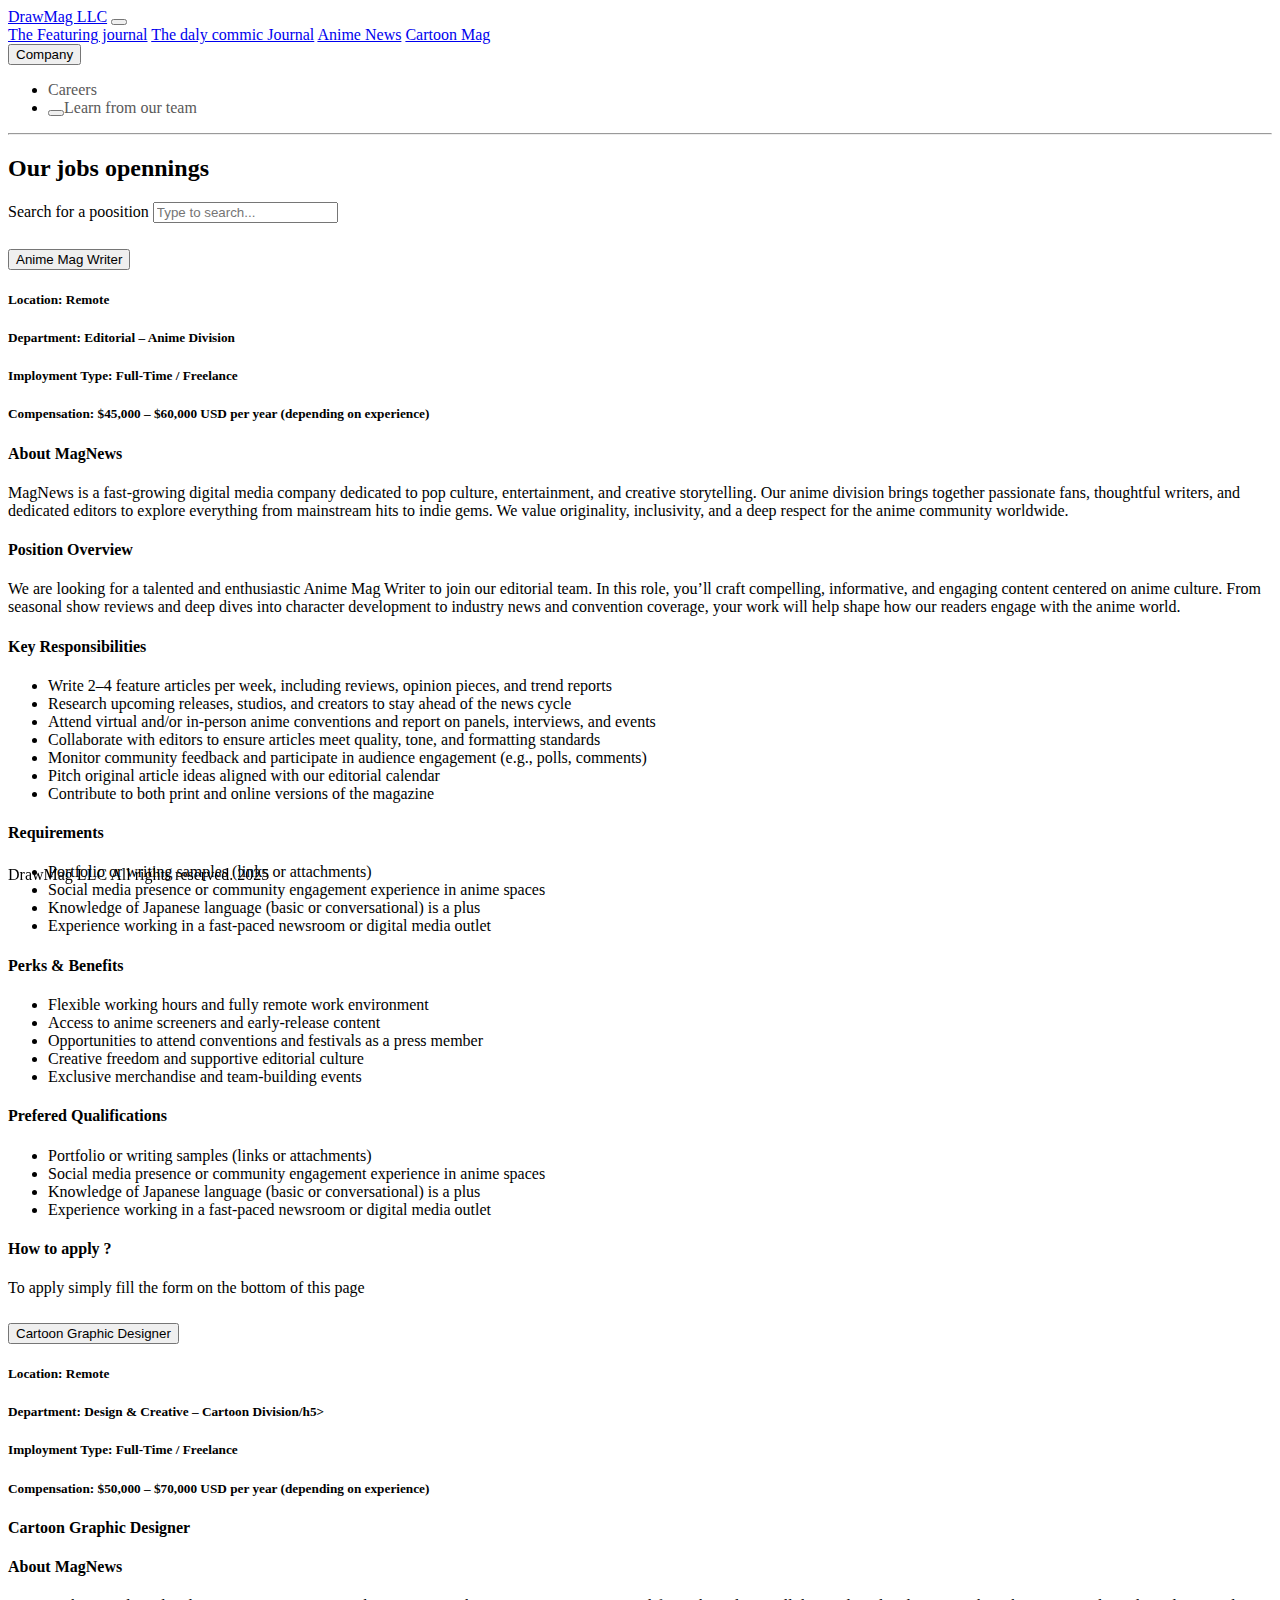
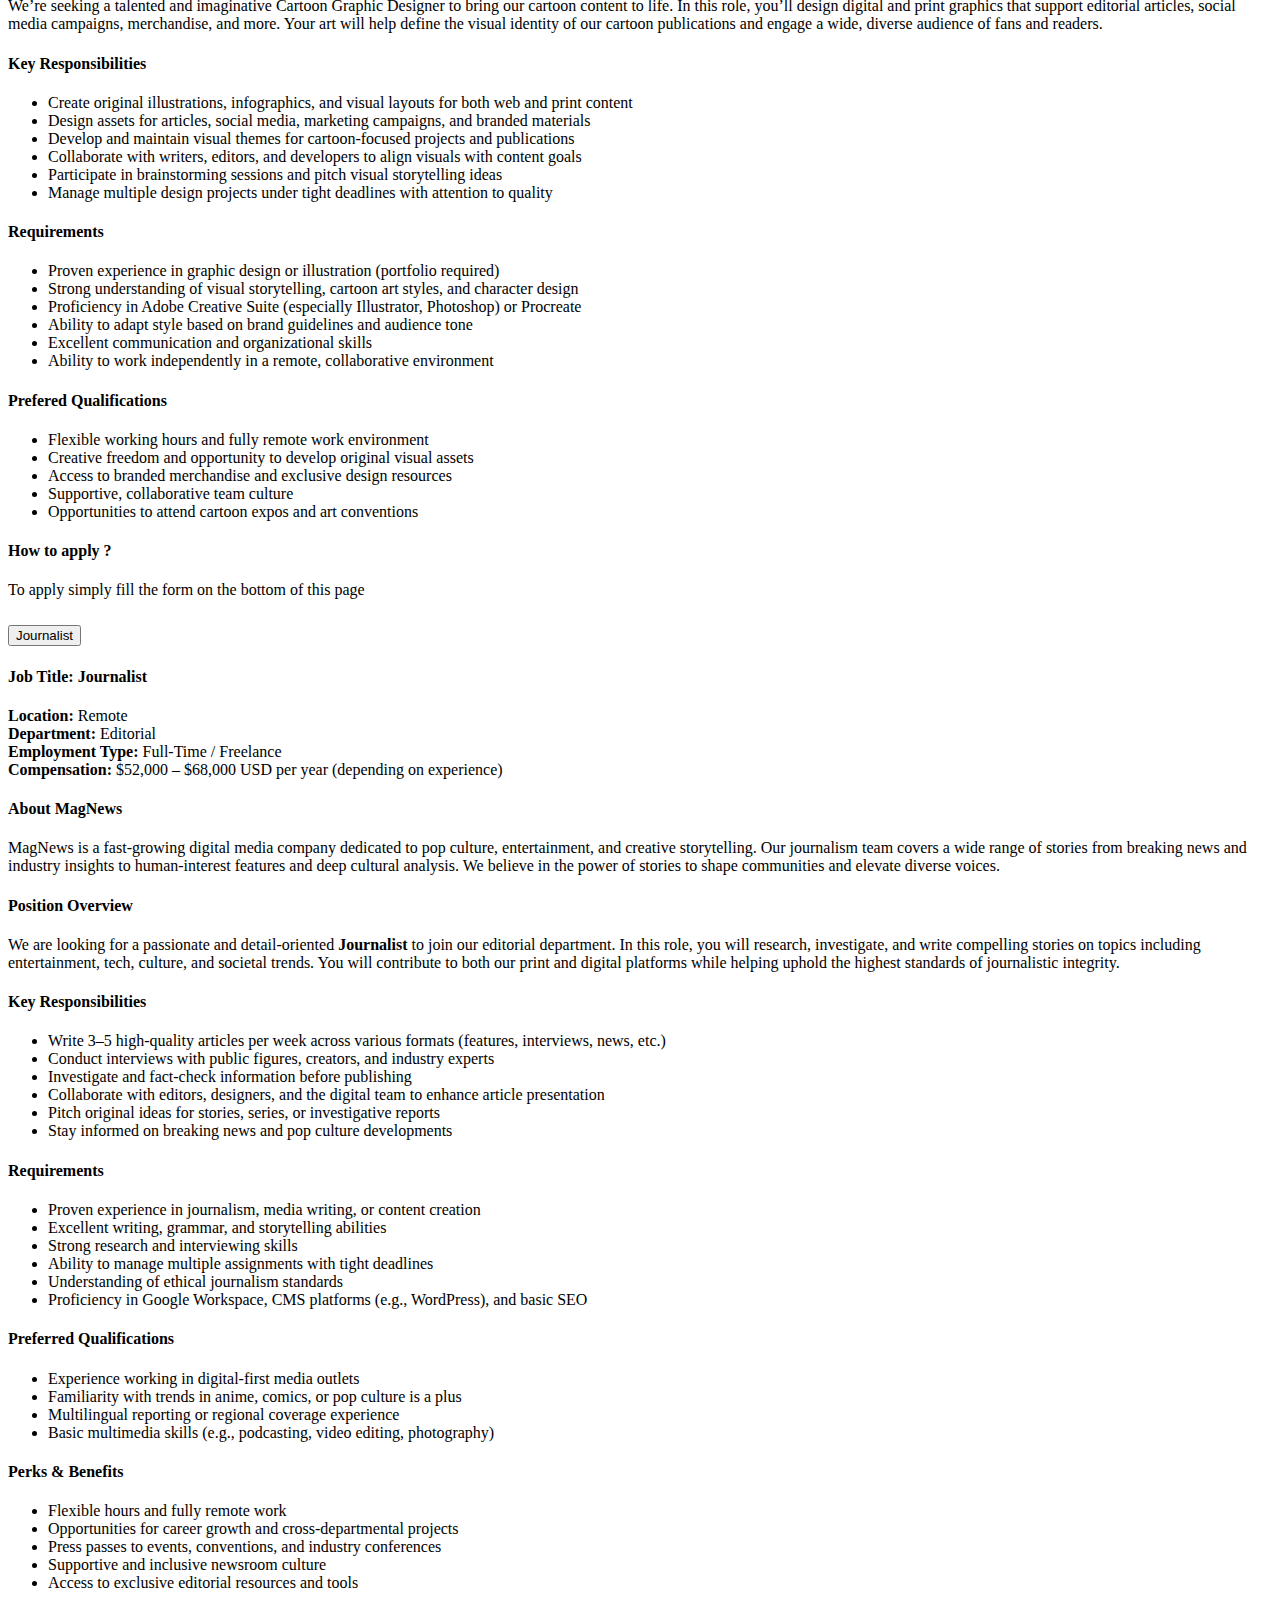
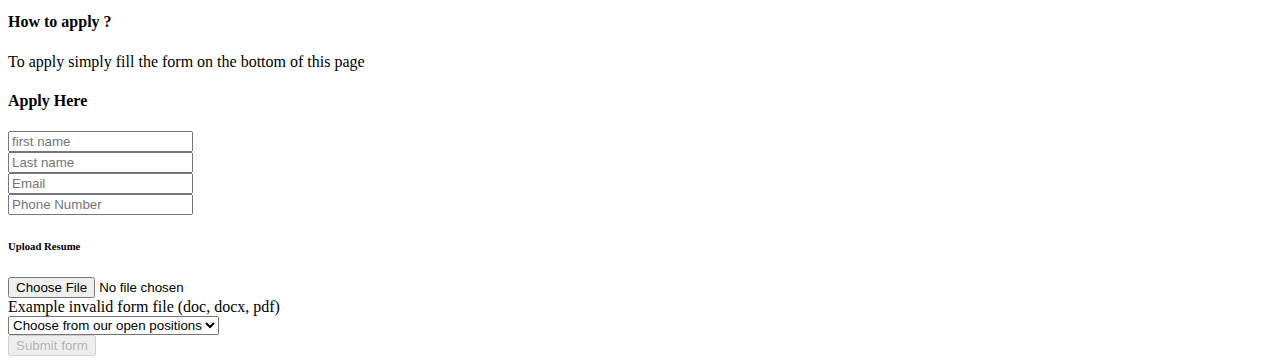
<file: pages/careers.html>
<!doctype html>
<html lang="en">
  <head>
    <meta charset="utf-8">
    <meta name="viewport" content="width=device-width, initial-scale=1">
    <title>DrawMag LLC</title>
    <link href="https://cdn.jsdelivr.net/npm/bootstrap@5.3.7/dist/css/bootstrap.min.css" rel="stylesheet" integrity="sha384-LN+7fdVzj6u52u30Kp6M/trliBMCMKTyK833zpbD+pXdCLuTusPj697FH4R/5mcr" crossorigin="anonymous">
  </head>
  <body>
    <nav class="navbar navbar-expand-lg navbar-light">
        <div class="container-fluid">
          <a class="navbar-brand" href="./index.html">DrawMag LLC</a>
          
          <button class="navbar-toggler" type="button" data-bs-toggle="collapse" 
            data-bs-target="#navbarNavAltMarkup" aria-controls="navbarNavAltMarkup" 
            aria-expanded="false" aria-label="Toggle navigation">
            <span class="navbar-toggler-icon"></span>
          </button>
      
          <div class="collapse navbar-collapse" id="navbarNavAltMarkup">
            <div class="navbar-nav m-5" style="margin: auto;">
              <a class="nav-link" href="./featuringJournal.html" target="_blank">The Featuring journal</a>
              <a class="nav-link" href="./dalycomicjournal.html" target="_blank">The daly commic Journal</a>
              <a class="nav-link" href="./animenews.html" target="_blank">Anime News</a>
              <a class="nav-link" href="#" target="_blank">Cartoon Mag</a>
              
              <div class="dropdown">
                <button class="btn btn-secondary dropdown-toggle" type="button" 
                  id="dropdownMenu2" data-bs-toggle="dropdown" aria-expanded="false">
                  Company
                </button>
                <ul class="dropdown-menu" aria-labelledby="dropdownMenu2">
                  <li><a class="dropdown-item" href="#" style="color: #595959; text-decoration: none;">Careers</a></li>
                  <li><a href="./team.html" style="color: #595959;text-decoration: none;"><button class="dropdown-item" type="button"></button>Learn from our team </a></button>
                  </li>
                </ul>
              </div>
              
            </div>
          </div>
        </div>
      </nav>
      <hr class="w-50">

    <section>
        <div class="container ">
            <h2 class="text-primary text-center">Our jobs opennings</h2>
            <label for="exampleDataList" class="form-label">Search for a poosition</label>
<input class="form-control" list="datalistOptions" id="exampleDataList" placeholder="Type to search...">
<datalist id="datalistOptions">
  <option value="Journalist">
  <option value="Anime mag Writer">
  <option value="Cartoon graphic designer">
</datalist>
        </div>
        <div class="job m-5 bg-primary">
            <div class="accordion accordion-flush" id="accordionFlushExample">
                <div class="accordion-item">
                  <h2 class="accordion-header" id="flush-headingOne" >
                    <button class="accordion-button collapsed" type="button" data-bs-toggle="collapse" data-bs-target="#flush-collapseOne" aria-expanded="false" aria-controls="flush-collapseOne">
                        Anime Mag Writer
                    </button>
                  </h2>
                  <div id="flush-collapseOne" class="accordion-collapse collapse" aria-labelledby="flush-headingOne" data-bs-parent="#accordionFlushExample">
                    <div class="accordion-body">
                        <h5>Location: Remote</h5>
                        <h5>Department: Editorial – Anime Division</h5>
                        <h5>Imployment Type: Full-Time / Freelance</h5>
                        <h5>Compensation: $45,000 – $60,000 USD per year (depending on experience)  </h5>
                        <h4>About MagNews</h4>
                        <p>MagNews is a fast-growing digital media company dedicated to pop culture, entertainment, and creative storytelling. Our anime division brings together passionate fans, thoughtful writers, and dedicated editors to explore everything from mainstream hits to indie gems. We value originality, inclusivity, and a deep respect for the anime community worldwide.</p>
                        <h4>Position Overview</h4>
                        <p>We are looking for a talented and enthusiastic Anime Mag Writer to join our editorial team. In this role, you’ll craft compelling, informative, and engaging content centered on anime culture. From seasonal show reviews and deep dives into character development to industry news and convention coverage, your work will help shape how our readers engage with the anime world.</p>
                         <h4>Key Responsibilities</h4>   
                         <ul>
                            <li>Write 2–4 feature articles per week, including reviews, opinion pieces, and trend reports
                            </li>
                            <li>
                                Research upcoming releases, studios, and creators to stay ahead of the news cycle
                            </li>
                            <li>
                                Attend virtual and/or in-person anime conventions and report on panels, interviews, and events
                            </li>
                            <li>
                                Collaborate with editors to ensure articles meet quality, tone, and formatting standards
                            </li>
                            <li>
                                Monitor community feedback and participate in audience engagement (e.g., polls, comments)
                            </li>
                            <li>Pitch original article ideas aligned with our editorial calendar
                            </li>
                            <li>Contribute to both print and online versions of the magazine
                            </li>
                         </ul>
                        <h4>Requirements</h4>
                        <ul>
                            <li>
                                Portfolio or writing samples (links or attachments)
                            </li>
                            <li>
                                Social media presence or community engagement experience in anime spaces

                            </li>
                            <li>Knowledge of Japanese language (basic or conversational) is a plus
                            </li>
                            <li>
                                Experience working in a fast-paced newsroom or digital media outlet
                            </li>
                        </ul>
                        <h4>Perks & Benefits</h4>
                        <ul>
                            <li>
                                Flexible working hours and fully remote work environment
                            </li>
                            <li>
                                Access to anime screeners and early-release content
                            </li>
                            <li>
                                Opportunities to attend conventions and festivals as a press member
                            </li>
                            <li>
                                Creative freedom and supportive editorial culture
                            </li>
                            <li>
                                Exclusive merchandise and team-building events
                            </li>
                        </ul>
                        <h4>Prefered Qualifications</h4>
                        <ul>
                            <li>
                                Portfolio or writing samples (links or attachments)
                            </li>
                            <li>
                                Social media presence or community engagement experience in anime spaces
                            </li>
                            <li>
                                Knowledge of Japanese language (basic or conversational) is a plus
                            </li>
                            <li>
                                Experience working in a fast-paced newsroom or digital media outlet

                            </li>
                        </ul>
                        <h4>How to apply ?</h4>
                        <p>To apply simply fill the form on the bottom of this page</p>

                    </div>
                </div>
                <div class="accordion-item">
                  <h2 class="accordion-header" id="flush-headingTwo">
                    <button class="accordion-button collapsed" type="button" data-bs-toggle="collapse" data-bs-target="#flush-collapseTwo" aria-expanded="false" aria-controls="flush-collapseTwo">
                        Cartoon Graphic Designer
                    </button>
                  </h2>
                  <div id="flush-collapseTwo" class="accordion-collapse collapse" aria-labelledby="flush-headingTwo" data-bs-parent="#accordionFlushExample">
                    <div class="accordion-body">
                        <h5>Location: Remote</h5>
                        <h5>Department: Design & Creative – Cartoon Division/h5>
                        <h5>Imployment Type: Full-Time / Freelance</h5>
                        <h5>Compensation: $50,000 – $70,000 USD per year (depending on experience)  </h5>
                        <h4> Cartoon Graphic Designer</h4>
                         <h4>About MagNews</h4>
                         <p>We’re seeking a talented and imaginative Cartoon Graphic Designer to bring our cartoon content to life. In this role, you’ll design digital and print graphics that support editorial articles, social media campaigns, merchandise, and more. Your art will help define the visual identity of our cartoon publications and engage a wide, diverse audience of fans and readers.</p>
                         <h4>Key Responsibilities</h4>
                         <ul>
                            <li>
                                Create original illustrations, infographics, and visual layouts for both web and print content
                            </li>
                            <li>
                                Design assets for articles, social media, marketing campaigns, and branded materials
                            </li>
                            <li>
                                Develop and maintain visual themes for cartoon-focused projects and publications
                            </li>
                            <li>
                                Collaborate with writers, editors, and developers to align visuals with content goals
                            </li>
                            <li>
                                Participate in brainstorming sessions and pitch visual storytelling ideas
                            </li>
                            <li>
                                Manage multiple design projects under tight deadlines with attention to quality
                            </li>
                         </ul>
                         <h4>Requirements</h4>
                         <ul>
                            <li>
                                Proven experience in graphic design or illustration (portfolio required)
                            </li>
                            <li>Strong understanding of visual storytelling, cartoon art styles, and character design
                            </li>
                            <li>Proficiency in Adobe Creative Suite (especially Illustrator, Photoshop) or Procreate</li>
                            <li>Ability to adapt style based on brand guidelines and audience tone
                            </li>
                            <li>
                                Excellent communication and organizational skills
                            </li>
                            <li>
                                Ability to work independently in a remote, collaborative environment
                            </li>
                        </ul>
                            <h4>Prefered Qualifications</h4>
                            <ul>
                                <li>
                                    Flexible working hours and fully remote work environment
                                </li>
                                <li>Creative freedom and opportunity to develop original visual assets</li>
                                <li>Access to branded merchandise and exclusive design resources</li>
                                <li>Supportive, collaborative team culture</li>
                                <li>Opportunities to attend cartoon expos and art conventions</li>
                            </ul>
                            <h4>How to apply ?</h4>
                        <p>To apply simply fill the form on the bottom of this page</p>

                        </div>
                </div>
                <div class="accordion-item">
                  <h2 class="accordion-header" id="flush-headingThree">
                    <button class="accordion-button collapsed" type="button" data-bs-toggle="collapse" data-bs-target="#flush-collapseThree" aria-expanded="false" aria-controls="flush-collapseThree">
                      Journalist
                    </button>
                  </h2>
                  <div id="flush-collapseThree" class="accordion-collapse collapse" aria-labelledby="flush-headingThree" data-bs-parent="#accordionFlushExample">
                    <div class="accordion-body">
                        <h4>Job Title: Journalist</h4>
                        <p><strong>Location:</strong> Remote  
                        <br><strong>Department:</strong> Editorial  
                        <br><strong>Employment Type:</strong> Full-Time / Freelance  
                        <br><strong>Compensation:</strong> $52,000 – $68,000 USD per year (depending on experience)</p>
                        
                        <h4>About MagNews</h4>
                        <p>MagNews is a fast-growing digital media company dedicated to pop culture, entertainment, and creative storytelling. Our journalism team covers a wide range of stories from breaking news and industry insights to human-interest features and deep cultural analysis. We believe in the power of stories to shape communities and elevate diverse voices.</p>
                        
                        <h4>Position Overview</h4>
                        <p>We are looking for a passionate and detail-oriented <strong>Journalist</strong> to join our editorial department. In this role, you will research, investigate, and write compelling stories on topics including entertainment, tech, culture, and societal trends. You will contribute to both our print and digital platforms while helping uphold the highest standards of journalistic integrity.</p>
                        
                        <h4>Key Responsibilities</h4>
                        <ul>
                          <li>Write 3–5 high-quality articles per week across various formats (features, interviews, news, etc.)</li>
                          <li>Conduct interviews with public figures, creators, and industry experts</li>
                          <li>Investigate and fact-check information before publishing</li>
                          <li>Collaborate with editors, designers, and the digital team to enhance article presentation</li>
                          <li>Pitch original ideas for stories, series, or investigative reports</li>
                          <li>Stay informed on breaking news and pop culture developments</li>
                        </ul>
                        
                        <h4>Requirements</h4>
                        <ul>
                          <li>Proven experience in journalism, media writing, or content creation</li>
                          <li>Excellent writing, grammar, and storytelling abilities</li>
                          <li>Strong research and interviewing skills</li>
                          <li>Ability to manage multiple assignments with tight deadlines</li>
                          <li>Understanding of ethical journalism standards</li>
                          <li>Proficiency in Google Workspace, CMS platforms (e.g., WordPress), and basic SEO</li>
                        </ul>
                        
                        <h4>Preferred Qualifications</h4>
                        <ul>
                          <li>Experience working in digital-first media outlets</li>
                          <li>Familiarity with trends in anime, comics, or pop culture is a plus</li>
                          <li>Multilingual reporting or regional coverage experience</li>
                          <li>Basic multimedia skills (e.g., podcasting, video editing, photography)</li>
                        </ul>
                        
                        <h4>Perks & Benefits</h4>
                        <ul>
                          <li>Flexible hours and fully remote work</li>
                          <li>Opportunities for career growth and cross-departmental projects</li>
                          <li>Press passes to events, conventions, and industry conferences</li>
                          <li>Supportive and inclusive newsroom culture</li>
                          <li>Access to exclusive editorial resources and tools</li>
                        </ul>
                        
                        <h4>How to apply ?</h4>
                        <p>To apply simply fill the form on the bottom of this page</p>
                
                </div>
                </div>
              </div>
        
        </div>
    </section>
   
    <div class="container d-flex justify-content-center">
        <form class="was-validated">      
          <h4 class="text-center">Apply Here</h4>

           <div class="row row-cols-sm-1">
            <div class="col-6">
                <input type="text" placeholder="first name">
            </div>                
            <div class="col-6">
                <input type="text" placeholder="Last name"> 
            </div>                
            <div class="col-6">
                <input type="eamil" placeholder="Email"> 
            </div>                
            <div class="col-6">
                <input type="phone" placeholder="Phone Number"> 
            </div>                
                
        </div>
        <div class="mb-3">
            <h6>Upload Resume</h6>
            <input type="file" class="form-control" aria-label="Upload Resume" required>
            <div class="invalid-feedback">Example invalid form file (doc, docx, pdf)</div>
          </div>
        <div class="mb-3">
          <select class="form-select" required aria-label="select example">
            <option value="">Choose from our open positions</option>
            <option value="1">Anime Mag Writer</option>
            <option value="2">Cartoon graphic designer</option>
            <option value="3">Journalist</option>
          </select>
          <div class="d-flex justify-content-center">
            <button class="btn btn-primary" type="submit" disabled>Submit form</button>
          </div>
        </div>
    </div>
        
  
    
    <footer class="bg-black text-white text-center p-3 mt-5" style="bottom: 0px;">
      <p>DrawMag LLC All rights reserved. 2025</p>
    </footer>
  </body>
    <style>
     
    footer {
          position: fixed; bottom: 0;
          width: 100%;
          font-size:16px;
      }
    </style>


  <script src="https://cdn.jsdelivr.net/npm/bootstrap@5.3.7/dist/js/bootstrap.bundle.min.js" integrity="sha384-ndDqU0Gzau9qJ1lfW4pNLlhNTkCfHzAVBReH9diLvGRem5+R9g2FzA8ZGN954O5Q" crossorigin="anonymous"></script>
</html>
</file>
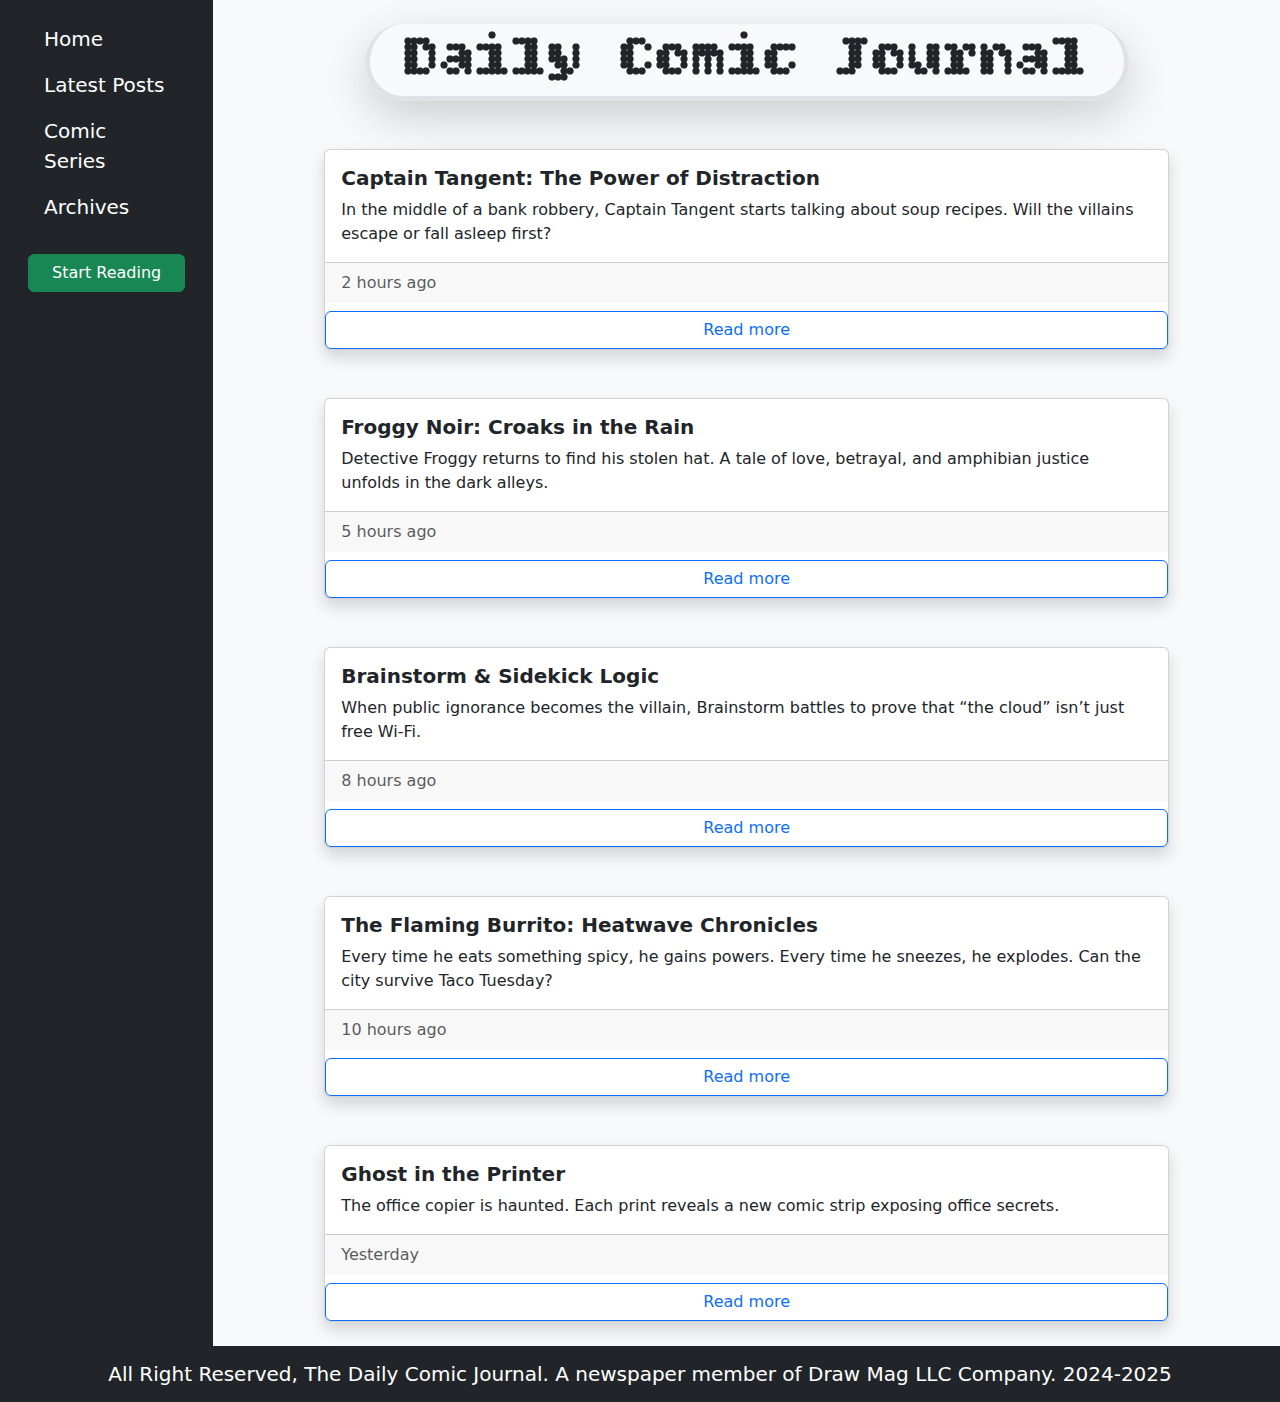
<file: pages/dalycomicjournal.html>
<!doctype html>
<html lang="en">
<head>
  <meta charset="utf-8">
  <meta name="viewport" content="width=device-width, initial-scale=1">
  <title>Daily Comic Journal</title>
  <link href="https://cdn.jsdelivr.net/npm/bootstrap@5.3.2/dist/css/bootstrap.min.css" rel="stylesheet">
</head>
<body class="d-flex flex-column min-vh-100 bg-light">
  <nav class="navbar navbar-dark bg-dark d-md-none">
    <div class="container-fluid">
      <button class="navbar-toggler" type="button" data-bs-toggle="collapse" data-bs-target="#sidebarMenu">
        <span class="navbar-toggler-icon"></span>
      </button>
    </div>
  </nav>
  <main class="flex-fill">
    <div class="container-fluid">
      <div class="row">
        <nav id="sidebarMenu" class="col-md-3 col-lg-2 d-md-block bg-dark sidebar collapse show">
          <div class="position-sticky pt-3">
            <ul class="nav flex-column text-white px-3">
              <li class="nav-item">
                <a class="nav-link active text-white" href="#">Home</a>
              </li>
              <li class="nav-item">
                <a class="nav-link text-white" href="#">Latest Posts</a>
              </li>
              <li class="nav-item">
                <a class="nav-link text-white" href="#">Comic Series</a>
              </li>
              <li class="nav-item">
                <a class="nav-link text-white" href="#">Archives</a>
              </li>
              <li class="nav-item mt-4">
                <button type="button" class="btn btn-success w-100">Start Reading</button>
              </li>
            </ul>
          </div>
        </nav>
        <div class="col-md-9 ms-sm-auto col-lg-10 px-md-4 pt-4 text-center">
          <h1 class="border border-5 border-top-0 rounded-pill w-75 mx-auto shadow-lg mb-4">Daily Comic Journal</h1>
          <div class="row justify-content-center">
            <div class="col-12 col-lg-10 my-4">
              <div class="card shadow text-start">
                <div class="card-body">
                  <h5 class="card-title">Captain Tangent: The Power of Distraction</h5>
                  <p class="card-text">In the middle of a bank robbery, Captain Tangent starts talking about soup recipes. Will the villains escape or fall asleep first?</p>
                </div>
                <div class="card-footer text-muted">2 hours ago</div>
                <button class="btn btn-outline-primary w-100 mt-2">Read more</button>
              </div>
            </div>
            <div class="col-12 col-lg-10 my-4">
              <div class="card shadow text-start">
                <div class="card-body">
                  <h5 class="card-title">Froggy Noir: Croaks in the Rain</h5>
                  <p class="card-text">Detective Froggy returns to find his stolen hat. A tale of love, betrayal, and amphibian justice unfolds in the dark alleys.</p>
                </div>
                <div class="card-footer text-muted">5 hours ago</div>
                <button class="btn btn-outline-primary w-100 mt-2">Read more</button>
              </div>
            </div>
            <div class="col-12 col-lg-10 my-4">
              <div class="card shadow text-start">
                <div class="card-body">
                  <h5 class="card-title">Brainstorm & Sidekick Logic</h5>
                  <p class="card-text">When public ignorance becomes the villain, Brainstorm battles to prove that “the cloud” isn’t just free Wi‑Fi.</p>
                </div>
                <div class="card-footer text-muted">8 hours ago</div>
                <button class="btn btn-outline-primary w-100 mt-2">Read more</button>
              </div>
            </div>
            <div class="col-12 col-lg-10 my-4">
              <div class="card shadow text-start">
                <div class="card-body">
                  <h5 class="card-title">The Flaming Burrito: Heatwave Chronicles</h5>
                  <p class="card-text">Every time he eats something spicy, he gains powers. Every time he sneezes, he explodes. Can the city survive Taco Tuesday?</p>
                </div>
                <div class="card-footer text-muted">10 hours ago</div>
                <button class="btn btn-outline-primary w-100 mt-2">Read more</button>
              </div>
            </div>
            <div class="col-12 col-lg-10 my-4">
              <div class="card shadow text-start">
                <div class="card-body">
                  <h5 class="card-title">Ghost in the Printer</h5>
                  <p class="card-text">The office copier is haunted. Each print reveals a new comic strip exposing office secrets.</p>
                </div>
                <div class="card-footer text-muted">Yesterday</div>
                <button class="btn btn-outline-primary w-100 mt-2">Read more</button>
              </div>
            </div>
          </div>
        </div>
      </div>
    </div>
  </main>
  <footer class="mt-auto bg-dark text-white py-3">
    <div class="container text-center">
      <h5 class="mb-0">All Right Reserved, The Daily Comic Journal. A newspaper member of Draw Mag LLC Company. 2024-2025</h5>
    </div>
  </footer>
  <script src="https://cdn.jsdelivr.net/npm/bootstrap@5.3.2/dist/js/bootstrap.bundle.min.js"></script>
</body>
<style>
    @import url('https://fonts.googleapis.com/css2?family=Bitcount:wght@100..900&display=swap');
    h1 { font-family: "Bitcount", sans-serif; font-size: 60px; }
    li { font-size: 20px; }
    button { font-size: 20px; }
    .sidebar { min-height: 100vh; }
    .card-title { font-weight: bold; }
  </style>
</html>
</file>
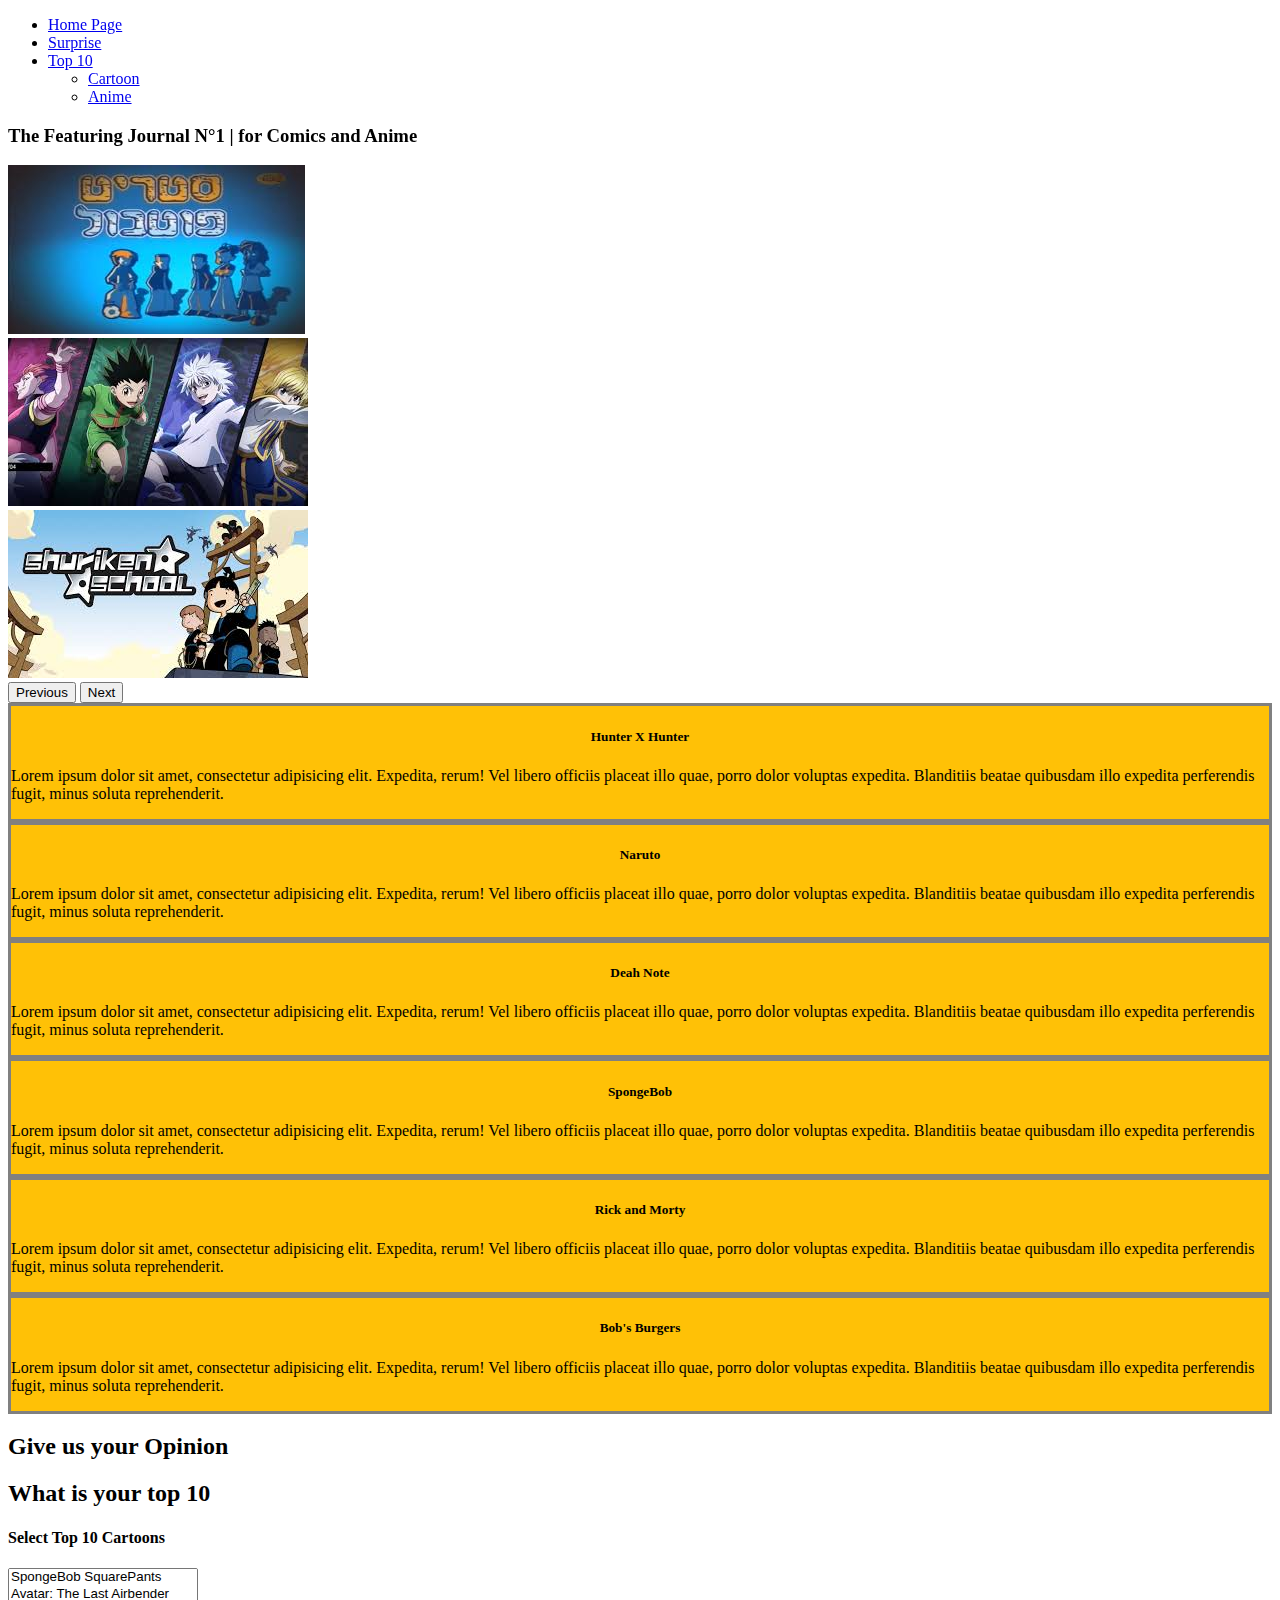
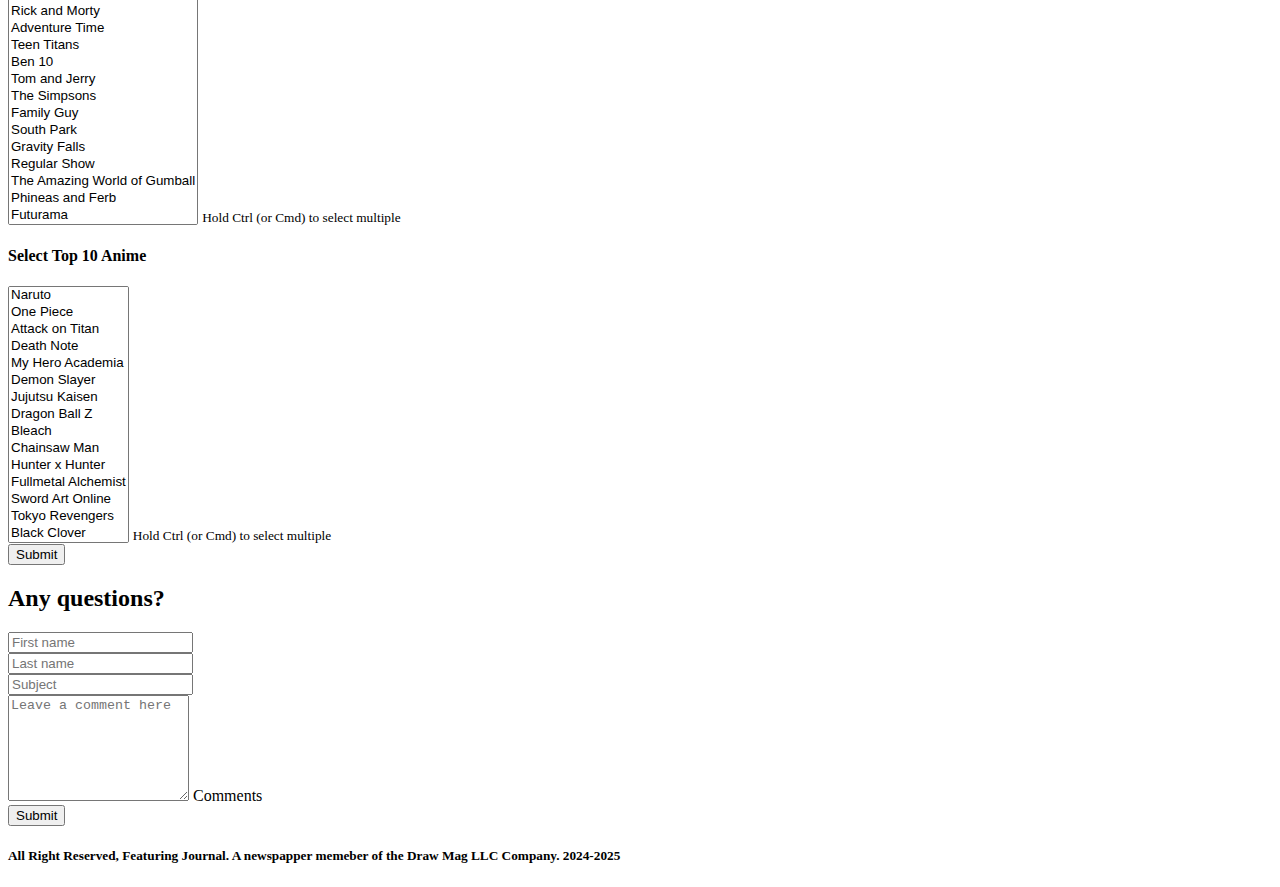
<file: pages/featuringJournal.html>
<!doctype html>
<html lang="en">
  <head>
    <meta charset="utf-8">
    <meta name="viewport" content="width=device-width, initial-scale=1">
    <link rel="stylesheet" href="../styles/styles_index.css">
    <title>The Best Cartoon & Anime</title>
    <link href="https://cdn.jsdelivr.net/npm/bootstrap@5.3.7/dist/css/bootstrap.min.css" rel="stylesheet" integrity="sha384-LN+7fdVzj6u52u30Kp6M/trliBMCMKTyK833zpbD+pXdCLuTusPj697FH4R/5mcr" crossorigin="anonymous">
  </head>
<body>
    <nav class="navbar navbar-expand-lg bg-danger fixed-top">
        <div class="container-fluid">
          <div class="collapse navbar-collapse" id="navbarNavDropdown">
            <ul class="navbar-nav">
              <li class="nav-item">
                <a class="nav-link active" aria-current="page" href="/pages/featuringJournal.html">Home Page</a>
              </li>
              <li class="nav-item">
                <a class="nav-link active" aria-current="page" href="/pages/surprise.html">Surprise</a>
              </li>
              <li class="nav-item dropdown">
                <a class="nav-link dropdown-toggle" href="#" role="button" data-bs-toggle="dropdown" aria-expanded="false">
                  Top 10
                </a>
                <ul class="dropdown-menu bg-danger">
                  <li><a class="dropdown-item" href="./cartoon.html">Cartoon</a></li>
                  <li><a class="dropdown-item" href="./anime.html">Anime</a></li>
                </ul>
              </li>
            </ul>
          </div>
          <h3>The Featuring Journal N°1 | for Comics and Anime</h3>
        </div>
      </nav>

      <!-- Carousell -->
      <section id="carousell">
        <div id="carouselExampleFade" class="carousel slide carousel-fade">
            <div class="carousel-inner">
              <div class="carousel-item active">
                <img src="../assets/foot.jpeg" class="d-block w-100 img-fluid" alt="...">
              </div>
              <div class="carousel-item">
                <img src="../assets/hxh.jpeg" class="d-block w-100" alt="...">
              </div>
              <div class="carousel-item">
                <img src="../assets/ninja.jpeg" class="d-block w-100" alt="...">
              </div>
            </div>
       
            <button class="carousel-control-prev" type="button" data-bs-target="#carouselExampleFade" data-bs-slide="prev">
              <span class="carousel-control-prev-icon" aria-hidden="true"></span>
              <span class="visually-hidden">Previous</span>
            </button>
            <button class="carousel-control-next" type="button" data-bs-target="#carouselExampleFade" data-bs-slide="next">
              <span class="carousel-control-next-icon" aria-hidden="true"></span>
              <span class="visually-hidden">Next</span>
            </button>
          </div>
      </section>

      <div class="row" id="bg-card" >
        <div class=" col-md-4">
          <div class="card p-4 m-5">
            <div class="card-body">
              <h5 class="card-title">Hunter X Hunter</h5>
              <p class="card-text">Lorem ipsum dolor sit amet, consectetur adipisicing elit. Expedita, rerum! Vel libero officiis placeat illo quae, porro dolor voluptas expedita. Blanditiis beatae quibusdam illo expedita perferendis fugit, minus soluta reprehenderit.</p>
            </div>
          </div>
        </div>
        
        <div class="col-lg-4">
            <div class="card p-4 m-5">
              <div class="card-body">
                <h5 class="card-title para_center">Naruto</h5>
                <p class="card-text para_center">Lorem ipsum dolor sit amet, consectetur adipisicing elit. Expedita, rerum! Vel libero officiis placeat illo quae, porro dolor voluptas expedita. Blanditiis beatae quibusdam illo expedita perferendis fugit, minus soluta reprehenderit.</p>
              </div>
            </div>
          </div>

          <div class="col-lg-4">
            <div class="card p-4 m-5">
              <div class="card-body">
                <h5 class="card-title">Deah Note</h5>
                <p class="card-text">Lorem ipsum dolor sit amet, consectetur adipisicing elit. Expedita, rerum! Vel libero officiis placeat illo quae, porro dolor voluptas expedita. Blanditiis beatae quibusdam illo expedita perferendis fugit, minus soluta reprehenderit.</p>
              </div>
            </div>
          </div>

          <div class="col-lg-4">
            <div class="card p-4 m-5">
              <div class="card-body">
                <h5 class="card-title">SpongeBob</h5>
                <p class="card-text">Lorem ipsum dolor sit amet, consectetur adipisicing elit. Expedita, rerum! Vel libero officiis placeat illo quae, porro dolor voluptas expedita. Blanditiis beatae quibusdam illo expedita perferendis fugit, minus soluta reprehenderit.</p>
              </div>
            </div>
          </div>

          <div class="col-lg-4">
            <div class="card p-4 m-5">
              <div class="card-body">
                <h5 class="card-title">Rick and Morty</h5>
                <p class="card-text">Lorem ipsum dolor sit amet, consectetur adipisicing elit. Expedita, rerum! Vel libero officiis placeat illo quae, porro dolor voluptas expedita. Blanditiis beatae quibusdam illo expedita perferendis fugit, minus soluta reprehenderit.</p>
              </div>
            </div>
          </div>
          <div class="col-lg-4">
            <div class="card p-4 m-5">
              <div class="card-body">
                <h5 class="card-title">Bob's Burgers</h5>
                <p class="card-text">Lorem ipsum dolor sit amet, consectetur adipisicing elit. Expedita, rerum! Vel libero officiis placeat illo quae, porro dolor voluptas expedita. Blanditiis beatae quibusdam illo expedita perferendis fugit, minus soluta reprehenderit.</p>
              </div>
            </div>
          </div>

      </div>

      <h2 class="text-center m-5">Give us your Opinion</h2>
      <h2 class="text-center m-5">What is your top 10</h2>
      <div class="container-fluid d-flex justify-content-center align-items-center border border-danger">
        <form class="row bg-white p-4 rounded shadow w-100" style="max-width: 100%">
            <div class="col-md-6 bg-warning">
                <h4 class="mb-3 text-center">Select Top 10 Cartoons</h4>
                <div class="form-group">
                  <select multiple class="form-select" size="15" name="top_cartoons[]">
                    <option>SpongeBob SquarePants</option>
                    <option>Avatar: The Last Airbender</option>
                    <option>Rick and Morty</option>
                    <option>Adventure Time</option>
                    <option>Teen Titans</option>
                    <option>Ben 10</option>
                    <option>Tom and Jerry</option>
                    <option>The Simpsons</option>
                    <option>Family Guy</option>
                    <option>South Park</option>
                    <option>Gravity Falls</option>
                    <option>Regular Show</option>
                    <option>The Amazing World of Gumball</option>
                    <option>Phineas and Ferb</option>
                    <option>Futurama</option>
                    <option>Steven Universe</option>
                    <option>Batman: The Animated Series</option>
                    <option>Dexter’s Laboratory</option>
                    <option>Johnny Bravo</option>
                    <option>Powerpuff Girls</option>
                  </select>
                  <small class="form-text text-muted">Hold Ctrl (or Cmd) to select multiple</small>
                </div>
              </div>

          <div class="col-md-6 bg-warning">
            <h4 class="mb-3 text-center">Select Top 10 Anime</h4>
            <div class="form-group">
              <select multiple class="form-select" size="15" name="top_anime[]">
                <option>Naruto</option>
                <option>One Piece</option>
                <option>Attack on Titan</option>
                <option>Death Note</option>
                <option>My Hero Academia</option>
                <option>Demon Slayer</option>
                <option>Jujutsu Kaisen</option>
                <option>Dragon Ball Z</option>
                <option>Bleach</option>
                <option>Chainsaw Man</option>
                <option>Hunter x Hunter</option>
                <option>Fullmetal Alchemist</option>
                <option>Sword Art Online</option>
                <option>Tokyo Revengers</option>
                <option>Black Clover</option>
                <option>Mob Psycho 100</option>
                <option>Vinland Saga</option>
                <option>Re:Zero</option>
                <option>Fairy Tail</option>
                <option>One Punch Man</option>
              </select>
              <small class="form-text text-muted">Hold Ctrl (or Cmd) to select multiple</small>
            </div>
          </div>
         <div class="col-12 text-center mt-4">
            <button type="submit" class="btn btn-primary px-5">Submit</button>
          </div>
        </form>
      </div>
    
      <form action="" class="mt-5 w-50 pb-5 border border-warning" style="margin: auto;">
        <h2 class="text-center m-4">Any questions?</h2>
        <div class="row">
            <div class="col-4">
              <input type="text" class="form-control" placeholder="First name" aria-label="First name">
            </div>
            <div class="col-4">
              <input type="text" class="form-control" placeholder="Last name" aria-label="Last name">
            </div>
            <div class="col-4">
                <input type="text" class="form-control" placeholder="Subject" aria-label="Subject">
              </div>
              <div class="form-floating col-12">
                <textarea class="form-control" placeholder="Leave a comment here" id="floatingTextarea2" style="height: 100px"></textarea>
                <label for="floatingTextarea2">Comments</label>
              </div>
              <div class="col-12 text-center mt-4">
                <button type="submit" class="btn btn-primary px-5">Submit</button>
              </div>
          </div>
      </form>

      <footer class="bg-black text-white d-flex justify-content-center align-items-center">
        <h5>All Right Reserved, Featuring Journal. A newspapper memeber of the Draw Mag LLC Company. 2024-2025</h5>
      </footer>



</body>
<style>
  .card-title {
   text-align: center;
  }
</style>
<script src="https://cdn.jsdelivr.net/npm/bootstrap@5.3.7/dist/js/bootstrap.bundle.min.js" integrity="sha384-ndDqU0Gzau9qJ1lfW4pNLlhNTkCfHzAVBReH9diLvGRem5+R9g2FzA8ZGN954O5Q" crossorigin="anonymous"></script>
</html>
</file>
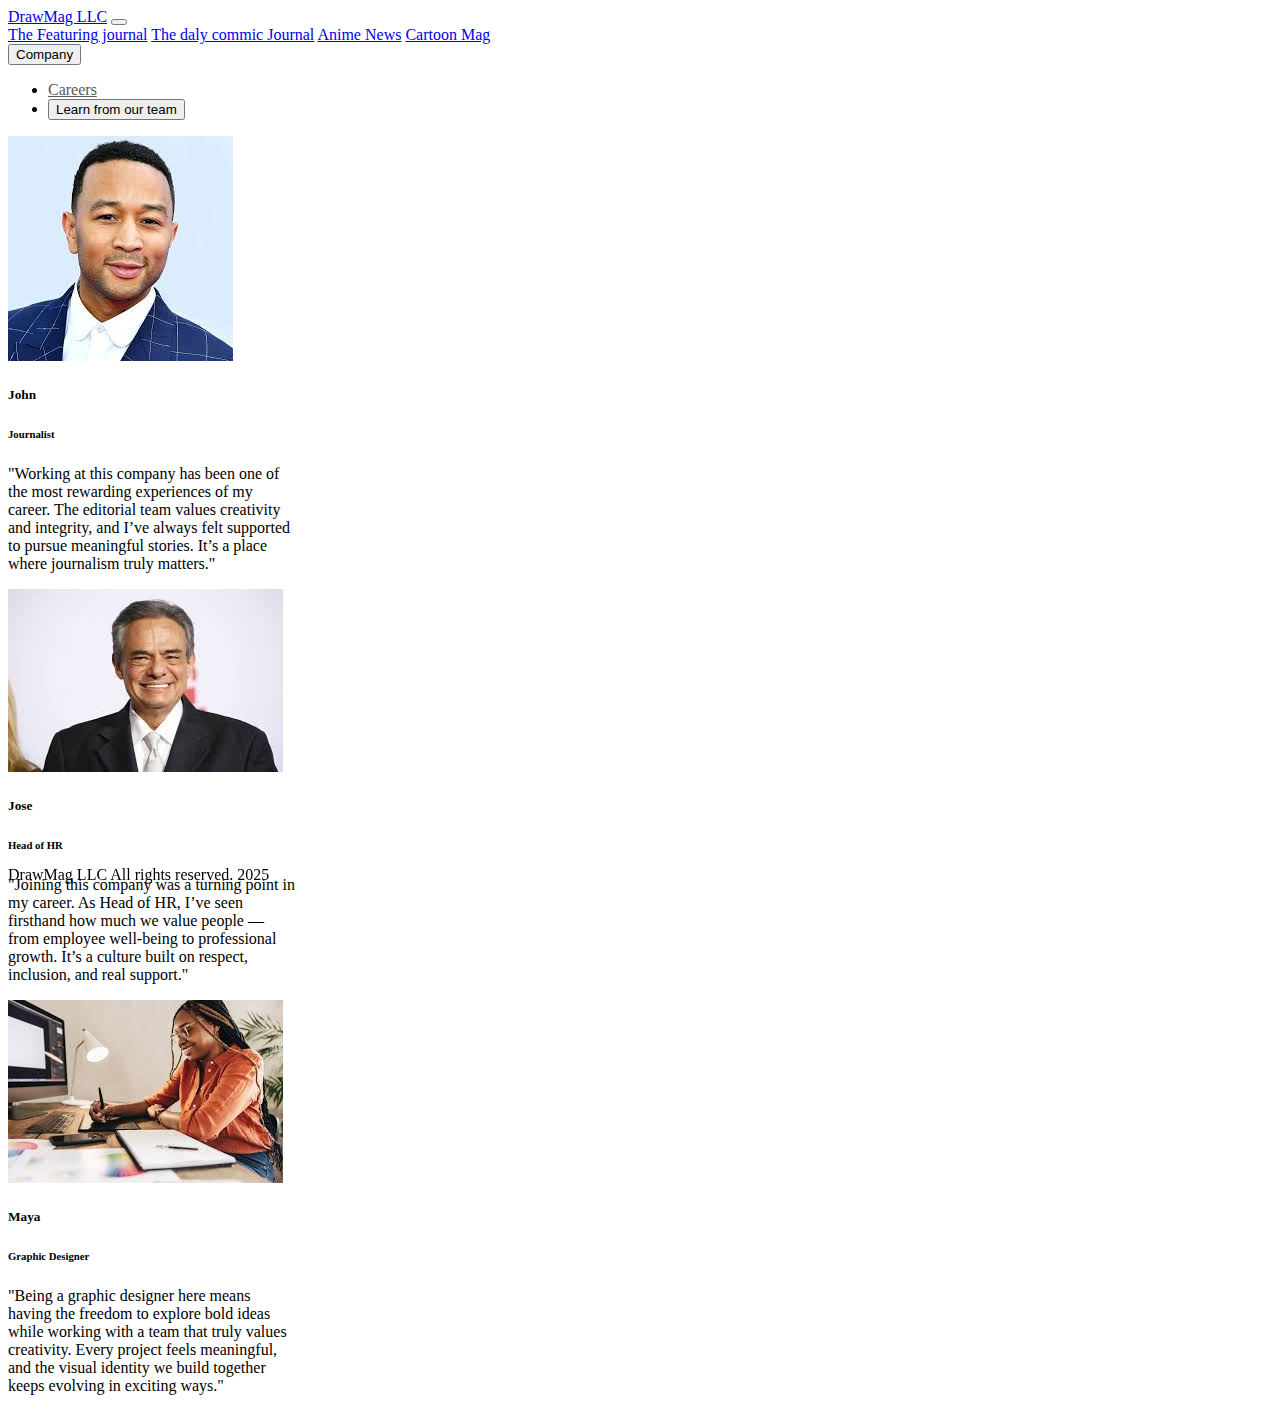
<file: pages/team.html>
<!doctype html>
<html lang="en">
  <head>
    <meta charset="utf-8">
    <meta name="viewport" content="width=device-width, initial-scale=1">
    <title>DrawMag LLC</title>
    <link href="https://cdn.jsdelivr.net/npm/bootstrap@5.3.7/dist/css/bootstrap.min.css" rel="stylesheet" integrity="sha384-LN+7fdVzj6u52u30Kp6M/trliBMCMKTyK833zpbD+pXdCLuTusPj697FH4R/5mcr" crossorigin="anonymous">
  </head>
<body>
    <!-- NavBar -->
    
    <nav class="navbar navbar-expand-lg navbar-light">
      <div class="container-fluid">
        <a class="navbar-brand" href="./index.html">DrawMag LLC</a>
        
        <button class="navbar-toggler" type="button" data-bs-toggle="collapse" 
          data-bs-target="#navbarNavAltMarkup" aria-controls="navbarNavAltMarkup" 
          aria-expanded="false" aria-label="Toggle navigation">
          <span class="navbar-toggler-icon"></span>
        </button>
    
        <div class="collapse navbar-collapse" id="navbarNavAltMarkup">
          <div class="navbar-nav m-5" style="margin: auto;">
            <a class="nav-link" href="./featuringJournal.html" target="_blank">The Featuring journal</a>
            <a class="nav-link" href="./dalycomicjournal.html" target="_blank">The daly commic Journal</a>
            <a class="nav-link" href="./animenews.html" target="_blank">Anime News</a>
            <a class="nav-link" href="#" target="_blank">Cartoon Mag</a>
            
            <div class="dropdown">
              <button class="btn btn-secondary dropdown-toggle" type="button" 
                id="dropdownMenu2" data-bs-toggle="dropdown" aria-expanded="false">
                Company
              </button>
              <ul class="dropdown-menu" aria-labelledby="dropdownMenu2">
                <li><a class="dropdown-item" href="./careers.html" style="color: #595959;">Careers</a></li>
                <li><button class="dropdown-item" type="button">Learn from our team</button></li>
              </ul>
            </div>
            
          </div>
        </div>
      </div>
    </nav>



    <div class="container my-5">
        <div class="row justify-content-center">
          <div class="col-md-4 d-flex justify-content-center mb-4">
            <div class="card" style="width: 18rem;">
              <img src="[data-uri]" class="card-img-top" alt="...">
              <div class="card-body">
                <h5 class="card-title">John </h5>
                <h6>Journalist</h6>
                <p class="card-text">"Working at this company has been one of the most rewarding experiences of my career. The editorial team values creativity and integrity, and I’ve always felt supported to pursue meaningful stories. It’s a place where journalism truly matters."</p>
              </div>
            </div>
          </div>
          <div class="col-md-4 d-flex justify-content-center mb-4">
            <div class="card" style="width: 18rem;">
              <img src="[data-uri]" class="card-img-top" alt="...">
              <div class="card-body">
                <h5 class="card-title">Jose</h5>
                <h6>Head of HR</h6>
                <p class="card-text">"Joining this company was a turning point in my career. As Head of HR, I’ve seen firsthand how much we value people — from employee well-being to professional growth. It’s a culture built on respect, inclusion, and real support."</p>
              </div>
            </div>
          </div>
          <div class="col-md-4 d-flex justify-content-center mb-4">
            <div class="card" style="width: 18rem;">
              <img src="[data-uri]" class="card-img-top" alt="...">
              <div class="card-body">
                <h5 class="card-title">Maya</h5>
                <h6>Graphic Designer</h6>
                <p class="card-text">"Being a graphic designer here means having the freedom to explore bold ideas while working with a team that truly values creativity. Every project feels meaningful, and the visual identity we build together keeps evolving in exciting ways."</p>
              </div>
            </div>
          </div>
        </div>
      </div>
      






    <footer  class="bg-black text-white text-center p-3 mt-5">
        <p>DrawMag LLC All rights reserved. 2025</p>
      </footer>
    </body>
    

  


  <style>
    footer {
        position: fixed; bottom: 0;
        width: 100%;
    }
    .center-card {
        display: flex;
        justify-content: center;
        align-items: center;
    }
  </style>
    <script src="https://cdn.jsdelivr.net/npm/bootstrap@5.3.7/dist/js/bootstrap.bundle.min.js" integrity="sha384-ndDqU0Gzau9qJ1lfW4pNLlhNTkCfHzAVBReH9diLvGRem5+R9g2FzA8ZGN954O5Q" crossorigin="anonymous"></script>
</html>
</file>
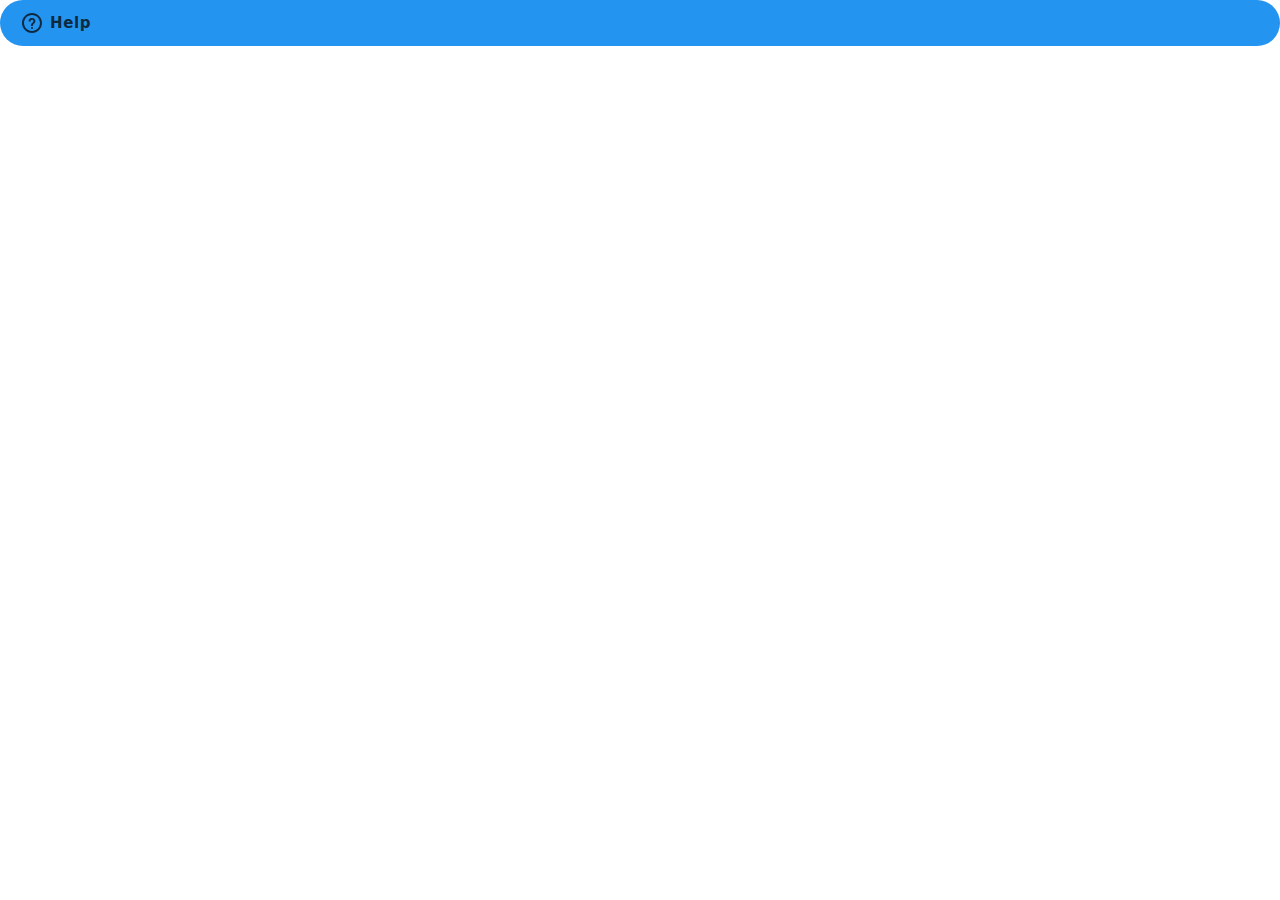
<file: assets/logo_files/saved_resource(2).html>
<!-- saved from url=(0011)about:blank -->
<html lang="en-us" dir="ltr" style="font-size: 14px;"><head><meta http-equiv="Content-Type" content="text/html; charset=UTF-8"><style data-styled="" data-styled-version="4.4.1"></style><title>Opens a widget where you can find more information</title></head><body><div><div><div id="Embed"><style>{/*!
 * Copyright Zendesk, Inc.
 *
 * Use of this source code is governed under the Apache License, Version 2.0
 * found at http://www.apache.org/licenses/LICENSE-2.0.
 *//*! normalize.css v3.0.1 | MIT License | git.io/normalize *//*! suit-base v0.4.0 | MIT License | github.com/suitcss *//*! suit-utils-link v0.3.1 | MIT License | github.com/suitcss *//*! suit-arrange v0.3.0 | MIT License | github.com/suitcss *//*! suit-button v3.1.0 | MIT License | github.com/suitcss *//*! suit-button-group v2.1.0 | MIT License | github.com/suitcss *//*! normalize.css v3.0.1 | MIT License | git.io/normalize *//*! suit-base v0.4.0 | MIT License | github.com/suitcss *//*! suit-utils-link v0.3.1 | MIT License | github.com/suitcss *//*! suit-arrange v0.3.0 | MIT License | github.com/suitcss *//*! suit-button v3.1.0 | MIT License | github.com/suitcss *//*! suit-button-group v2.1.0 | MIT License | github.com/suitcss */}.Icon{padding-right:.85714rem}[dir='rtl'] .Icon{padding-right:0;padding-left:.85714rem}.Icon svg{min-width:1.42857rem;min-height:1.42857rem;height:1.42857rem;width:1.42857rem}.Icon--search svg{fill:#c2c8cc;min-width:1rem;min-height:1rem;height:1rem;width:1rem}.Icon--zendesk{margin-left:1.5rem;margin-right:1.5rem}.Icon--zendesk svg{min-width:3.57143rem;min-height:1.85714rem;width:3.57143rem;height:1.85714rem}.Icon--zendesk svg:hover path,.Icon--zendesk svg:active path,.Icon--zendesk svg:focus path{fill:#68737d}.Icon--zendesk svg path{fill:#87929d}.Icon--close{padding:0;color:#68737d}.Icon--close.is-mobile{display:block;margin-top:.14286rem}.Icon--close svg{fill:#68737d;min-width:.71429rem;min-height:.71429rem;height:.71429rem;width:.71429rem}.Icon--dash{display:block;padding-bottom:.35714rem !important;padding-top:.35714rem !important}.Icon--dash.is-mobile{display:block;margin-top:.14286rem}.Icon--dash svg{min-width:.85714rem;min-height:.14286rem;height:.14286rem;width:.85714rem}.Icon--check svg{fill:#87929d;margin-left:.14286rem;margin-top:.14286rem;min-width:.71429rem;min-height:.71429rem;height:.71429rem;width:.71429rem}[dir='rtl'] .Icon--check{padding-left:0;padding-right:.14286rem}.Icon--avatar{box-sizing:border-box}.Icon--avatar svg{fill:#fff;color:#fff;width:1.21429rem;padding:.42857rem 0 0;display:inline-block;position:relative}.Icon--ellipsis{padding-right:0}.Icon--ellipsis svg{padding:.35714rem;border-radius:.28571rem;min-width:1rem;min-height:1rem;width:1rem;height:1rem}.Icon--preview{padding-right:.57143rem;margin-top:.28571rem}[dir='rtl'] .Icon--preview{padding-left:.57143rem;padding-right:0}.Icon--preview svg{min-width:1.71429rem;min-height:1.71429rem;height:1.71429rem;width:1.71429rem}.Icon--preview-close{position:absolute;top:50%;right:.35714rem;margin-top:-1.28571rem !important}.Icon--preview-close svg{fill:#87929d;min-width:.5rem;min-height:.5rem;height:.5rem;width:.5rem}.Icon--preview-default path{fill:#03363d}.Icon--preview-pdf path{fill:#ec4d63}.Icon--preview-presentation path{fill:#ffb057}.Icon--preview-spreadsheet path{fill:#00a656}.Icon--preview-document path{fill:#3091ec}.Icon--preview-image path{fill:#02a191}.Icon--preview-zip path{fill:#03363d}.Icon--preview-error path{fill:#d8dcde}.Icon--error-fill path{fill:#d93f4c}.Icon--checkmark-fill path{fill:#228f67}.Icon--checkmark-fill svg{min-width:1.07143rem;min-height:1.07143rem;height:1.07143rem;width:1.07143rem}.Icon--remove path{fill:#87929d}.Icon--trash-fill svg{min-width:1.07143rem;min-height:1.07143rem;max-height:1.07143rem;max-width:1.07143rem;height:1.07143rem;width:1.07143rem}.Icon--success-contactForm svg{min-width:11.42857rem;width:11.42857rem;height:5.71429rem}.Icon--clock-stroke svg{color:#68737d;min-width:1.07143rem;min-height:1.07143rem;height:1.07143rem;width:1.07143rem}.Icon--clock-stroke svg path{fill:#c2c8cc}.Icon--agent-avatar svg rect{fill:#87929d}html{line-height:1.15;-webkit-text-size-adjust:100%}body{margin:0}main{display:block}h1{font-size:2em;margin:.67em 0}hr{box-sizing:content-box;height:0;overflow:visible}pre{font-family:monospace,monospace;font-size:1em}a{background-color:transparent}abbr[title]{border-bottom:none;text-decoration:underline;-webkit-text-decoration:underline dotted;text-decoration:underline dotted}b,strong{font-weight:bolder}code,kbd,samp{font-family:monospace,monospace;font-size:1em}small{font-size:80%}sub,sup{font-size:75%;line-height:0;position:relative;vertical-align:baseline}sub{bottom:-.25em}sup{top:-.5em}img{border-style:none}button,input,optgroup,select,textarea{font-size:100%;line-height:1.15;margin:0}button,input{overflow:visible}button,select{text-transform:none}[type=button],[type=reset],[type=submit],button{-webkit-appearance:button}[type=button]::-moz-focus-inner,[type=reset]::-moz-focus-inner,[type=submit]::-moz-focus-inner,button::-moz-focus-inner{border-style:none;padding:0}[type=button]:-moz-focusring,[type=reset]:-moz-focusring,[type=submit]:-moz-focusring,button:-moz-focusring{outline:1px dotted ButtonText}fieldset{padding:.35em .75em .625em}legend{box-sizing:border-box;color:inherit;display:table;max-width:100%;padding:0;white-space:normal}progress{vertical-align:baseline}textarea{overflow:auto}[type=checkbox],[type=radio]{box-sizing:border-box;padding:0}[type=number]::-webkit-inner-spin-button,[type=number]::-webkit-outer-spin-button{height:auto}[type=search]{-webkit-appearance:textfield;outline-offset:-2px}[type=search]::-webkit-search-decoration{-webkit-appearance:none}::-webkit-file-upload-button{-webkit-appearance:button;font:inherit}details{display:block}summary{display:list-item}[hidden],template{display:none}html{background-color:#fff;min-height:100%;box-sizing:border-box;overflow-y:scroll;line-height:20px;color:#2f3941;font-feature-settings:"kern", "kern";font-kerning:normal;font-family:system-ui,-apple-system,BlinkMacSystemFont,Segoe UI,Roboto,Oxygen-Sans,Ubuntu,Cantarell,Helvetica Neue,Arial,sans-serif;font-size:14px}*{font-weight:inherit}*,:after,:before{box-sizing:inherit}a{color:#1f73b7}a,ins,u{text-decoration:none}a:focus,a:hover{text-decoration:underline;color:#1f73b7}a:focus{outline:none}b{font-weight:600}button{cursor:pointer;padding:0}button,input,optgroup,select,textarea{line-height:inherit;font-family:inherit}code{font-size:.95em}code,kbd,pre,samp{font-family:SFMono-Regular,Consolas,Liberation Mono,Menlo,Courier,monospace}em{font-style:inherit}fieldset,iframe{border:0}h1,h2,h3,h4,h5,h6{font-size:inherit}blockquote,dd,dl,fieldset,figure,h1,h2,h3,h4,h5,h6,hr,ol,p,pre,ul{margin:0;padding:0}hr{border:none;border-top:1px solid}ol,ul{list-style:none}img{max-width:100%}strong{font-weight:inherit}svg{max-height:100%}[tabindex="-1"]:focus{outline:none !important}html{color:#2f3941;overflow:hidden}h1,h2,h3,h4,h5,h6{margin-top:0}a{color:#00a656;text-decoration:none}p{margin-bottom:1.07143rem}a:hover,a:focus,a:active{color:#00a656;text-decoration:underline}fieldset{border:0;margin:0;padding:0}iframe{border:0}[tabindex='-1']:focus{outline:none !important}input[type='search']{box-sizing:border-box;border-radius:0;-webkit-appearance:none;-webkit-tap-highlight-color:rgba(0,0,0,0);-webkit-tap-highlight-color:transparent}select{appearance:none}select::-ms-expand{display:none}html{-ms-text-size-adjust:100%;-webkit-text-size-adjust:100%}body{margin:0}article,aside,details,figcaption,figure,footer,header,hgroup,main,nav,section,summary{display:block}audio,canvas,progress,video{display:inline-block;vertical-align:baseline}audio:not([controls]){display:none;height:0}[hidden],template{display:none}a{background:transparent}a:active,a:hover{outline:0}abbr[title]{border-bottom:1px dotted}b,strong{font-weight:bold}dfn{font-style:italic}h1{font-size:2em;margin:0.67em 0}mark{background:#ff0;color:#000}small{font-size:80%}sub,sup{font-size:75%;line-height:0;position:relative;vertical-align:baseline}sup{top:-0.5em}sub{bottom:-0.25em}img{border:0}svg:not(:root){overflow:hidden}figure{margin:1em 40px}hr{box-sizing:content-box;height:0}pre{overflow:auto}code,kbd,pre,samp{font-family:monospace, monospace;font-size:1em}button,input,optgroup,select,textarea{color:inherit;font:inherit;margin:0}button{overflow:visible}button,select{text-transform:none}button,html input[type="button"],input[type="reset"],input[type="submit"]{-webkit-appearance:button;cursor:pointer}button[disabled],html input[disabled]{cursor:default}button::-moz-focus-inner,input::-moz-focus-inner{border:0;padding:0}input{line-height:normal}input[type='checkbox'],input[type='radio']{box-sizing:border-box;padding:0}input[type='number']::-webkit-inner-spin-button,input[type='number']::-webkit-outer-spin-button{height:auto}input[type='search']{-webkit-appearance:textfield;box-sizing:content-box}input[type='search']::-webkit-search-cancel-button,input[type='search']::-webkit-search-decoration{-webkit-appearance:none}fieldset{border:1px solid #c0c0c0;margin:0 2px;padding:0.35em 0.625em 0.75em}legend{border:0;padding:0}textarea{overflow:auto}optgroup{font-weight:bold}table{border-collapse:collapse;border-spacing:0}td,th{padding:0}html{background:inherit;color:inherit;line-height:normal}a{color:#069;text-decoration:none}a:hover,a:focus,a:active{color:#069;text-decoration:underline}blockquote,dl,dd,h1,h2,h3,h4,h5,h6,figure,p,pre{margin:0}fieldset{border:0;margin:0;padding:0}iframe{border:0}ol,ul{margin:0;list-style:none;padding:0}[tabindex='-1']:focus{outline:none !important}.u-alignMiddle{vertical-align:middle !important}.u-alignTop{vertical-align:top !important}.u-inlineBlock{display:inline-block !important;max-width:100%}.u-block{display:block !important}.u-cf:before,.u-cf:after{content:' ';display:table}.u-cf:after{clear:both}.u-nbfc{overflow:hidden !important}.u-pullLeft{float:left !important}.u-pullRight{float:right !important}.u-linkClean,.u-linkClean:hover,.u-linkClean:focus,.u-linkClean:active{text-decoration:none !important}.u-posAbsolute{position:absolute !important}.u-posRelative{position:relative !important}.u-sizeFull{box-sizing:border-box !important;display:block !important;width:100% !important}.u-isActionable{cursor:pointer !important}.u-isHidden{display:none !important;visibility:hidden !important}.u-isHiddenVisually{position:absolute !important;overflow:hidden !important;width:1px !important;height:1px !important;padding:0 !important;border:0 !important;clip:rect(1px, 1px, 1px, 1px) !important}.u-textCenter{text-align:center !important}.u-textLeft{text-align:left !important}.u-textInheritColor{color:inherit !important}.u-textNoWrap{white-space:nowrap !important}.u-textTruncate{max-width:100%;overflow:hidden !important;text-overflow:ellipsis !important;white-space:nowrap !important;word-wrap:normal !important}.Arrange{box-sizing:border-box;display:table;margin:0;min-width:100%;padding:0;table-layout:auto}.Arrange-sizeFill,.Arrange-sizeFit{display:table-cell;padding:0;vertical-align:top}.Arrange-sizeFill{width:100%}.Arrange-sizeFill img{height:auto;max-width:100%}.Arrange-sizeFit img{max-width:none !important;width:auto !important}.Arrange--middle .Arrange-sizeFill,.Arrange--middle .Arrange-sizeFit{vertical-align:middle}.Arrange--bottom .Arrange-sizeFill,.Arrange--bottom .Arrange-sizeFit{vertical-align:bottom}.Button{-webkit-appearance:none;background:transparent;border-color:currentcolor;border-style:solid;border-width:1px;box-sizing:border-box;color:inherit;cursor:pointer;display:inline-block;font:inherit;line-height:normal;margin:0;padding:0.4em 0.75em;position:relative;text-align:center;text-decoration:none;-webkit-user-select:none;user-select:none;white-space:normal}.Button::-moz-focus-inner{border:0;padding:0}.Button:hover,.Button:focus,.Button:active{text-decoration:none}.Button:disabled,.Button.is-disabled{cursor:default;opacity:0.6;-ms-filter:'alpha(opacity=60)'}.u-hiddenButton{border:none;text-align:initial;width:100%;background:none}.u-hiddenButtonFlexibleWidth{border:none;text-align:initial;background:none}.ButtonGroup{display:block;font-size:0;margin:0;list-style:none;padding:0}html{-ms-text-size-adjust:100%;-webkit-text-size-adjust:100%}body{margin:0}article,aside,details,figcaption,figure,footer,header,hgroup,main,nav,section,summary{display:block}audio,canvas,progress,video{display:inline-block;vertical-align:baseline}audio:not([controls]){display:none;height:0}[hidden],template{display:none}a{background:transparent}a:active,a:hover{outline:0}abbr[title]{border-bottom:1px dotted}b,strong{font-weight:bold}dfn{font-style:italic}h1{font-size:2em;margin:0.67em 0}mark{background:#ff0;color:#000}small{font-size:80%}sub,sup{font-size:75%;line-height:0;position:relative;vertical-align:baseline}sup{top:-0.5em}sub{bottom:-0.25em}img{border:0}svg:not(:root){overflow:hidden}figure{margin:1em 40px}hr{box-sizing:content-box;height:0}pre{overflow:auto}code,kbd,pre,samp{font-family:monospace, monospace;font-size:1em}button,input,optgroup,select,textarea{color:inherit;font:inherit;margin:0}button{overflow:visible}button,select{text-transform:none}button,html input[type="button"],input[type="reset"],input[type="submit"]{-webkit-appearance:button;cursor:pointer}button[disabled],html input[disabled]{cursor:default}button::-moz-focus-inner,input::-moz-focus-inner{border:0;padding:0}input{line-height:normal}input[type='checkbox'],input[type='radio']{box-sizing:border-box;padding:0}input[type='number']::-webkit-inner-spin-button,input[type='number']::-webkit-outer-spin-button{height:auto}input[type='search']{-webkit-appearance:textfield;box-sizing:content-box}input[type='search']::-webkit-search-cancel-button,input[type='search']::-webkit-search-decoration{-webkit-appearance:none}fieldset{border:1px solid #c0c0c0;margin:0 2px;padding:0.35em 0.625em 0.75em}legend{border:0;padding:0}textarea{overflow:auto}optgroup{font-weight:bold}table{border-collapse:collapse;border-spacing:0}td,th{padding:0}html{background:inherit;color:inherit;line-height:normal}a{color:#069;text-decoration:none}a:hover,a:focus,a:active{color:#069;text-decoration:underline}blockquote,dl,dd,h1,h2,h3,h4,h5,h6,figure,p,pre{margin:0}fieldset{border:0;margin:0;padding:0}iframe{border:0}ol,ul{margin:0;list-style:none;padding:0}[tabindex='-1']:focus{outline:none !important}.u-alignMiddle{vertical-align:middle !important}.u-alignTop{vertical-align:top !important}.u-inlineBlock{display:inline-block !important;max-width:100%}.u-block{display:block !important}.u-cf:before,.u-cf:after{content:' ';display:table}.u-cf:after{clear:both}.u-nbfc{overflow:hidden !important}.u-pullLeft{float:left !important}.u-pullRight{float:right !important}.u-linkClean,.u-linkClean:hover,.u-linkClean:focus,.u-linkClean:active{text-decoration:none !important}.u-posAbsolute{position:absolute !important}.u-posRelative{position:relative !important}.u-sizeFull{box-sizing:border-box !important;display:block !important;width:100% !important}.u-isActionable{cursor:pointer !important}.u-isHidden{display:none !important;visibility:hidden !important}.u-isHiddenVisually{position:absolute !important;overflow:hidden !important;width:1px !important;height:1px !important;padding:0 !important;border:0 !important;clip:rect(1px, 1px, 1px, 1px) !important}.u-textCenter{text-align:center !important}.u-textLeft{text-align:left !important}.u-textInheritColor{color:inherit !important}.u-textNoWrap{white-space:nowrap !important}.u-textTruncate{max-width:100%;overflow:hidden !important;text-overflow:ellipsis !important;white-space:nowrap !important;word-wrap:normal !important}.Arrange{box-sizing:border-box;display:table;margin:0;min-width:100%;padding:0;table-layout:auto}.Arrange-sizeFill,.Arrange-sizeFit{display:table-cell;padding:0;vertical-align:top}.Arrange-sizeFill{width:100%}.Arrange-sizeFill img{height:auto;max-width:100%}.Arrange-sizeFit img{max-width:none !important;width:auto !important}.Arrange--middle .Arrange-sizeFill,.Arrange--middle .Arrange-sizeFit{vertical-align:middle}.Arrange--bottom .Arrange-sizeFill,.Arrange--bottom .Arrange-sizeFit{vertical-align:bottom}.Button{-webkit-appearance:none;background:transparent;border-color:currentcolor;border-style:solid;border-width:1px;box-sizing:border-box;color:inherit;cursor:pointer;display:inline-block;font:inherit;line-height:normal;margin:0;padding:0.4em 0.75em;position:relative;text-align:center;text-decoration:none;-webkit-user-select:none;user-select:none;white-space:normal}.Button::-moz-focus-inner{border:0;padding:0}.Button:hover,.Button:focus,.Button:active{text-decoration:none}.Button:disabled,.Button.is-disabled{cursor:default;opacity:0.6;-ms-filter:'alpha(opacity=60)'}.u-hiddenButton{border:none;text-align:initial;width:100%;background:none}.u-hiddenButtonFlexibleWidth{border:none;text-align:initial;background:none}.ButtonGroup{display:block;font-size:0;margin:0;list-style:none;padding:0}.u-posEnd--flush{right:0}.u-posStart--flush{left:0}.u-posStart--vert{top:1.14286rem}.u-posFill{top:0;bottom:0;left:0;right:0}.u-marginBN{margin-bottom:0 !important}.u-marginBS{margin-bottom:.71429rem !important}.u-marginBM{margin-bottom:1.07143rem !important}.u-marginBL{margin-bottom:1.42857rem !important}.u-marginTT{margin-top:.35714rem !important}.u-marginTM{margin-top:1.07143rem !important}.u-marginTL{margin-top:1.42857rem !important}.u-marginTN{margin-top:0 !important}.u-marginVS{margin-top:.71429rem !important;margin-bottom:.71429rem !important}.u-marginHS{margin-left:.71429rem !important;margin-right:.71429rem !important}.u-paddingAN{padding:0 !important}.u-paddingAL{padding:1.42857rem !important}.u-paddingHN{padding-left:0 !important;padding-right:0 !important}.u-paddingHL{padding-left:1.42857rem !important;padding-right:1.42857rem !important}.u-paddingVL{padding-top:1.42857rem !important;padding-bottom:1.42857rem !important}.u-paddingLN{padding-left:0 !important}.u-paddingTT{padding-top:.35714rem !important}.u-paddingTM{padding-top:1.07143rem !important}.u-paddingTN{padding-top:0 !important}.u-paddingBT{padding-bottom:.35714rem !important}.u-textBold{font-weight:700}.u-textHeightMed{line-height:1.28571rem}.u-textHeightLrg{line-height:1.42857rem}.u-wordBreakAll{word-break:break-all;word-break:break-word}.u-borderTransparent{border:.07143rem solid transparent !important}.u-borderNone{border:none !important}.u-borderBottom{border-bottom:.07857rem solid #e9ebed}.u-hsizeAll{width:100% !important}.u-flex{display:flex !important}.u-flexJustifyCenter{justify-content:center !important}.u-flexAlignItemsCenter{align-items:center !important}@media print{.u-noPrint{display:none !important}}.structuredMessageSlider .slick-list,.structuredMessageSlider .slick-slider,.structuredMessageSlider .slick-track{position:relative;display:block}.structuredMessageSlider .slick-loading .slick-slide,.structuredMessageSlider .slick-loading .slick-track{visibility:hidden}.structuredMessageSlider .slick-slider{box-sizing:border-box;-webkit-user-select:none;user-select:none;-webkit-touch-callout:none;-khtml-user-select:none;touch-action:pan-y;-webkit-tap-highlight-color:transparent}.structuredMessageSlider .slick-list{overflow:hidden;margin:0;padding:0}.structuredMessageSlider .slick-list:focus{outline:0}.structuredMessageSlider .slick-list.dragging{cursor:pointer;cursor:hand}.structuredMessageSlider .slick-slider .slick-list,.structuredMessageSlider .slick-slider .slick-track{transform:translate3d(0, 0, 0)}.structuredMessageSlider .slick-track{top:0;left:0}.structuredMessageSlider .slick-track:after,.structuredMessageSlider .slick-track:before{display:table;content:''}.structuredMessageSlider .slick-track:after{clear:both}.structuredMessageSlider .slick-slide{display:none;float:left;height:100%;min-height:1px}.structuredMessageSlider [dir='rtl'] .slick-slide{float:right}.structuredMessageSlider .slick-slide img{display:block}.structuredMessageSlider .slick-slide.slick-loading img{display:none}.structuredMessageSlider .slick-slide.dragging img{pointer-events:none}.structuredMessageSlider .slick-initialized .slick-slide{display:block}.structuredMessageSlider .slick-vertical .slick-slide{display:block;height:auto;border:1px solid transparent}.structuredMessageSlider .slick-arrow.slick-hidden{display:none}
 
  
  .circle-39UEa{animation:stroke-8xq0y 3s linear infinite, dash-2Hz-8 3s linear infinite;fill:none;stroke:#03363d;stroke-dasharray:333;stroke-width:.28571rem}.spinner-1HFKJ{width:2.28571rem;height:2.28571rem;animation:spin-10c6M 0.8s linear infinite}@keyframes spin-10c6M{100%{transform:rotate(360deg)}}@keyframes stroke-8xq0y{0%{stroke-dashoffset:0}100%{stroke-dashoffset:888}}@keyframes dash-2Hz-8{0%{stroke-dasharray:444}100%{stroke-dasharray:444}}

  .avatar-1srMe{border-radius:50%;background-color:#87929d;height:2.28571rem;width:2.28571rem}

  .Anim-color-pMZbF{transition:background-color 0.5s ease}.AnimColorEaseInOut-2I2Qy{transition:background-color 0.25s ease-in-out}
.container-Jg8-o{z-index:1}.button-3iR1r{position:absolute;border:none;font-size:1rem;border-radius:.35714rem;color:#fff;cursor:pointer;top:0;margin-top:.96429rem !important;margin-right:1rem !important;margin-left:1rem !important;padding:.42857rem !important;background:transparent}.button-3iR1r:disabled{background:#e9ebed}.button-3iR1r.is-mobile-ks6xs{padding:1rem}.button-3iR1r:focus{outline:none;box-shadow:0 0 0 .21429rem rgba(255,255,255,0.4)}.left-2ktz1{padding-left:1.78571rem}.leftRtl-qHKFq{}.desktop-3KhEI{}.fullscreen-3AGFv{font-size:1.07143rem;margin-top:0 !important;margin-right:.14286rem !important;margin-left:.14286rem !important;padding:1.14286rem !important}.right-3fyol{padding-right:1.78571rem}[dir='rtl'] .right-3fyol{padding-right:0;padding-left:1.78571rem}.rightRtl-2Ez5I{}.rtl-dQLHR{transform:scaleX(-1)}

  .mobile-2jLdd{padding:0}.container-3PFIa{display:inline-block}.container-3PFIa:hover{color:currentColor}.button-1X9bW{position:relative;cursor:pointer;margin:0;padding:0;border:none;background:transparent}.button-1X9bW:focus{outline:none}.altText-1q1Hc{position:absolute;left:-10000px;top:auto;width:.07143rem;height:.07143rem;overflow:hidden}.wrapper-UVxWw{position:relative}.flipX-2McbG>svg{transform:scaleX(-1)}


  .Icon-2SEmO{padding-right:.85714rem}[dir='rtl'] .Icon-2SEmO{padding-right:0;padding-left:.85714rem}.Icon-2SEmO svg{min-width:1.42857rem;min-height:1.42857rem;height:1.42857rem;width:1.42857rem}.Icon--search-2BN7b svg{fill:#c2c8cc;min-width:1rem;min-height:1rem;height:1rem;width:1rem}.Icon--zendesk-1wqe8{margin-left:1.5rem;margin-right:1.5rem}.Icon--zendesk-1wqe8 svg{min-width:3.57143rem;min-height:1.85714rem;width:3.57143rem;height:1.85714rem}.Icon--zendesk-1wqe8 svg:hover path,.Icon--zendesk-1wqe8 svg:active path,.Icon--zendesk-1wqe8 svg:focus path{fill:#68737d}.Icon--zendesk-1wqe8 svg path{fill:#87929d}.Icon--close-2OxCY{padding:0;color:#68737d}.Icon--close-2OxCY.is-mobile-1RnQX{display:block;margin-top:.14286rem}.Icon--close-2OxCY svg{fill:#68737d;min-width:.71429rem;min-height:.71429rem;height:.71429rem;width:.71429rem}.Icon--dash-22Qt3{display:block;padding-bottom:.35714rem !important;padding-top:.35714rem !important}.Icon--dash-22Qt3.is-mobile-1RnQX{display:block;margin-top:.14286rem}.Icon--dash-22Qt3 svg{min-width:.85714rem;min-height:.14286rem;height:.14286rem;width:.85714rem}.Icon--check-Q-B66 svg{fill:#87929d;margin-left:.14286rem;margin-top:.14286rem;min-width:.71429rem;min-height:.71429rem;height:.71429rem;width:.71429rem}[dir='rtl'] .Icon--check-Q-B66{padding-left:0;padding-right:.14286rem}.Icon--avatar-3O2hn{box-sizing:border-box}.Icon--avatar-3O2hn svg{fill:#fff;color:#fff;width:1.21429rem;padding:.42857rem 0 0;display:inline-block;position:relative}.Icon--ellipsis-220iV{padding-right:0}.Icon--ellipsis-220iV svg{padding:.35714rem;border-radius:.28571rem;min-width:1rem;min-height:1rem;width:1rem;height:1rem}.Icon--preview-3N7Qv{padding-right:.57143rem;margin-top:.28571rem}[dir='rtl'] .Icon--preview-3N7Qv{padding-left:.57143rem;padding-right:0}.Icon--preview-3N7Qv svg{min-width:1.71429rem;min-height:1.71429rem;height:1.71429rem;width:1.71429rem}.Icon--preview-close-3OZqI{position:absolute;top:50%;right:.35714rem;margin-top:-1.28571rem !important}.Icon--preview-close-3OZqI svg{fill:#87929d;min-width:.5rem;min-height:.5rem;height:.5rem;width:.5rem}.Icon--preview-default-WEOaB path{fill:#03363d}.Icon--preview-pdf-QiuWb path{fill:#ec4d63}.Icon--preview-presentation-30FzT path{fill:#ffb057}.Icon--preview-spreadsheet-1JXEo path{fill:#00a656}.Icon--preview-document-3bimD path{fill:#3091ec}.Icon--preview-image-2l_dE path{fill:#02a191}.Icon--preview-zip-1kcdM path{fill:#03363d}.Icon--preview-error-3Pro9 path{fill:#d8dcde}.Icon--error-fill-3KE5L path{fill:#d93f4c}.Icon--checkmark-fill-1hJqY path{fill:#228f67}.Icon--checkmark-fill-1hJqY svg{min-width:1.07143rem;min-height:1.07143rem;height:1.07143rem;width:1.07143rem}.Icon--remove-1HWzz path{fill:#87929d}.Icon--trash-fill-3VNs_ svg{min-width:1.07143rem;min-height:1.07143rem;max-height:1.07143rem;max-width:1.07143rem;height:1.07143rem;width:1.07143rem}.Icon--success-contactForm-2fNl8 svg{min-width:11.42857rem;width:11.42857rem;height:5.71429rem}.Icon--clock-stroke-bGqp3 svg{color:#68737d;min-width:1.07143rem;min-height:1.07143rem;height:1.07143rem;width:1.07143rem}.Icon--clock-stroke-bGqp3 svg path{fill:#c2c8cc}.Icon--agent-avatar-4Ix95 svg rect{fill:#87929d}
.wrapper-AtBcr{color:#fff;fill:#fff;padding:.92857rem 1.57143rem;border-radius:999rem;bottom:0;letter-spacing:0.6;font-size:1.07143rem}.wrapper-AtBcr:focus{outline:none;box-shadow:inset 0 0 0 .21429rem rgba(255,255,255,0.4)}.wrapperMobile-1Ets2{padding:1rem}.icon-3E9qF{padding-right:.57143rem}[dir='rtl'] .icon-3E9qF{padding-left:.57143rem;padding-right:0}.iconMobile-1KJit{}.label-3kk12{}.labelMobile-1CefB{}

  .container-1-ZOL{border-radius:.57143rem;height:14.28571rem;width:17.5rem;box-shadow:0 0 .42857rem 0 rgba(0,0,0,0.2);margin-right:.42857rem;margin-top:.42857rem}.containerForWidget-2jSmS{margin:0;position:fixed;bottom:5px;left:50%;top:50%;transform:translateX(-50%) translateY(-50%)}.textContainer-33aq2{vertical-align:middle;word-wrap:break-word;overflow:hidden !important;text-overflow:ellipsis;font-size:1.14286rem;font-family:Verdana, Geneva, sans-serif;padding:.71429rem 0}.textOnLeft-3Yi2D{padding-right:.21429rem;padding-left:.71429rem}.textOnRight-2xcGt{padding-left:.28571rem;padding-right:.42857rem}.textOnly-f_fzj{font-size:1.42857rem !important;text-align:center !important}.imageContainer-1MRiB{vertical-align:middle;text-align:center;width:7.14286rem}.splashDisplayContainer-22i6A{background-color:#49545c;border-radius:.57143rem .57143rem 0 0;border:0;padding:0;overflow:hidden;position:relative;height:11.42857rem}.splashPadding-HegMF{padding:1.42857rem .71429rem .71429rem}.splashTable-168XT{width:100%;height:100%;table-layout:fixed;direction:ltr;margin-top:8px}.title-1G91k{z-index:1;position:absolute;top:.21429rem;height:1.42857rem !important;width:80%;text-align:center;padding-top:.64286rem !important;font-family:Verdana, Geneva, sans-serif;font-size:.71429rem !important;line-height:1em}.chatIcon-3zWxB{width:5.35714rem;height:3.85714rem}.chatIcon-3zWxB svg path[class='cls-1']{fill:#fff}.inputContainer-3UJOk{height:2.85714rem;border-bottom-left-radius:.57143rem;border-bottom-right-radius:.57143rem;display:flex}.inputContainer-3UJOk>div:first-child{height:2.85714rem;flex:1}.input-3kko7{color:#49545c;display:inline-block;vertical-align:top;padding:0 .57143rem;letter-spacing:-0.01071rem;font-family:Verdana, Geneva, sans-serif;border-radius:0;min-height:2.85714rem}.input-3kko7:not(:focus){border:none}.input-3kko7::placeholder{color:#87929d}[dir='ltr'] .input-3kko7{border-bottom-left-radius:.57143rem}[dir='rtl'] .input-3kko7{border-bottom-right-radius:.57143rem}.sendButton-1Dqkv{background-color:#fff;display:inline-flex;justify-content:center;align-items:center;height:2.85714rem;width:2.85714rem;border-top-left-radius:0;border-top-right-radius:0}[dir='ltr'] .sendButton-1Dqkv{border-bottom-right-radius:.57143rem;border-bottom-left-radius:0}[dir='rtl'] .sendButton-1Dqkv{border-bottom-left-radius:.57143rem;border-bottom-right-radius:0}[dir='rtl'] .sendButton-1Dqkv svg{transform:scale(-1)}.sendButton-1Dqkv svg{fill:#c2c8cc !important}.sendButton-1Dqkv svg path{fill:#c2c8cc !important}.sendButtonActive-2YYTD svg{fill:#68737d !important}.sendButtonActive-2YYTD svg path{fill:#68737d !important}.minimizeButton-31FRu{position:absolute;top:.71429rem;height:1.42857rem;width:1.5rem}[dir='ltr'] .minimizeButton-31FRu{right:.42857rem}[dir='rtl'] .minimizeButton-31FRu{left:.42857rem}.customImg-17c3D{max-height:7.14286rem;max-width:7.14286rem}.customImgOnly-SSXCp{width:17.5rem;border-top-left-radius:.57143rem;border-top-right-radius:.57143rem}.imgOnly-10Jfr{padding-left:.57143rem;margin-top:1.71429rem}.imgRight-35TUF{margin-left:.35714rem}.imgLeft-2BeQ0{margin-right:.35714rem}

</style><style>
    .u-userLauncherColor:not([disabled]) {
      background-color: #2394f0 !important;
      color: #0E2A41 !important;
      fill: #0E2A41 !important;
    }

    .u-userLauncherColor:not([disabled]) svg {
      color: #0E2A41;
      fill: #0E2A41;
    }

    .u-userLauncherColor:not([disabled]) svg path {
      fill: #0E2A41;
    }

  </style><style>html { font-size: 14px }</style><div class="styles__WidgetLauncherContainer-sc-f7xurm-0 hBTpyH"><div><button data-testid="launcher" aria-label="Help" class="wrapper-AtBcr u-isActionable u-textLeft u-inlineBlock u-borderNone u-textBold u-textNoWrap Arrange Arrange--middle u-userLauncherColor "><span data-testid="Icon" class="container-3PFIa u-userColor icon-3E9qF Icon-2SEmO Arrange-sizeFit u-textInheritColor u-inlineBlock  Icon" type="Icon"><svg xmlns="http://www.w3.org/2000/svg" xmlns:xlink="http://www.w3.org/1999/xlink" x="0px" y="0px" width="20px" height="20px" viewBox="0 0 20 20" xml:space="preserve" aria-hidden="true"><g></g><g></g><g></g><g><g><g><path d="M11,12.3V13c0,0-1.8,0-2,0v-0.6c0-0.6,0.1-1.4,0.8-2.1c0.7-0.7,1.6-1.2,1.6-2.1c0-0.9-0.7-1.4-1.4-1.4 c-1.3,0-1.4,1.4-1.5,1.7H6.6C6.6,7.1,7.2,5,10,5c2.4,0,3.4,1.6,3.4,3C13.4,10.4,11,10.8,11,12.3z"></path><circle cx="10" cy="15" r="1"></circle></g><path d="M10,2c4.4,0,8,3.6,8,8s-3.6,8-8,8s-8-3.6-8-8S5.6,2,10,2 M10,0C4.5,0,0,4.5,0,10s4.5,10,10,10s10-4.5,10-10S15.5,0,10,0 L10,0z"></path></g></g></svg></span><span class="label-3kk12 Arrange-sizeFit u-textInheritColor u-inlineBlock " data-testid="launcher-label">Help</span></button></div></div></div></div></div></body></html>
</file>
<file: styles/styles_index.css>
html {
    margin: 0;
    box-sizing: border-box;

}
nav {
   position: sticky;
   top: 0;}
#bg-card {
    background-color: #FFC106;

}
.card-body{
    background-color: #ffc10672;
    border: 3px solid gray;
}
.card-body:hover{
    background-color: rgba(255, 192, 203, 0.513);
    transform: scale(1.05) rotateX(10deg) rotateY(20deg);
    box-shadow: 0 40px 60px rgba(185, 63, 63, 0.938);
}
</file>
